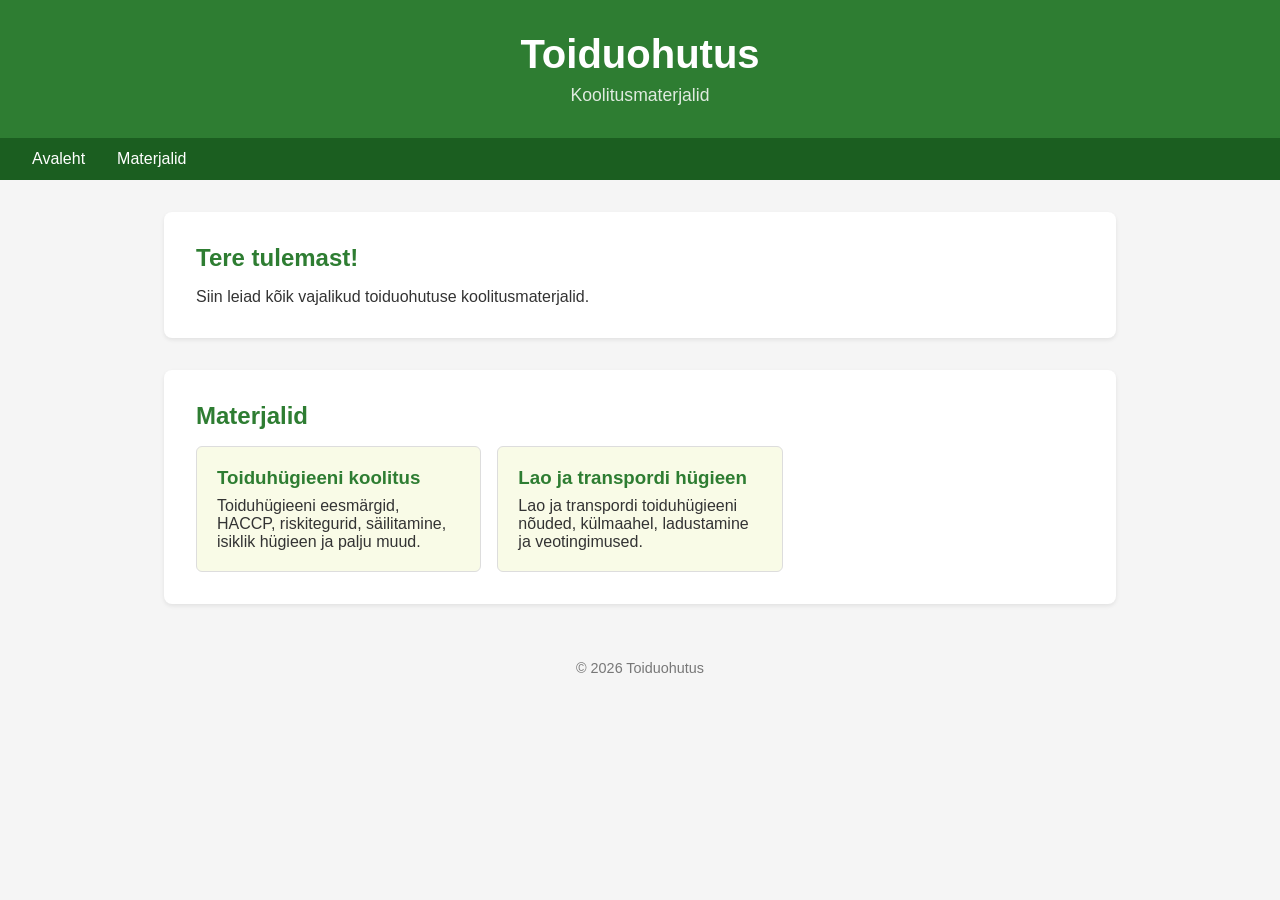
<file: index.html>
<!DOCTYPE html>
<html lang="et">
<head>
    <meta charset="UTF-8">
    <meta name="viewport" content="width=device-width, initial-scale=1.0">
    <title>Toiduohutus - Koolitusmaterjalid</title>
    <link rel="stylesheet" href="css/style.css">
</head>
<body>
    <header>
        <h1>Toiduohutus</h1>
        <p>Koolitusmaterjalid</p>
    </header>

    <nav>
        <a href="index.html">Avaleht</a>
        <a href="materjalid/">Materjalid</a>
    </nav>

    <main>
        <section class="intro">
            <h2>Tere tulemast!</h2>
            <p>Siin leiad kõik vajalikud toiduohutuse koolitusmaterjalid.</p>
        </section>

        <section class="materjalid">
            <h2>Materjalid</h2>
            <div class="kaardid">
                <a href="materjalid/toiduhügieen.html" class="kaart">
                    <h3>Toiduhügieeni koolitus</h3>
                    <p>Toiduhügieeni eesmärgid, HACCP, riskitegurid, säilitamine, isiklik hügieen ja palju muud.</p>
                </a>
                <a href="materjalid/lao-transpordi-hügieen.html" class="kaart">
                    <h3>Lao ja transpordi hügieen</h3>
                    <p>Lao ja transpordi toiduhügieeni nõuded, külmaahel, ladustamine ja veotingimused.</p>
                </a>
            </div>
        </section>
    </main>

    <footer>
        <p>&copy; 2026 Toiduohutus</p>
    </footer>

    <script src="js/main.js"></script>
</body>
</html>
</file>
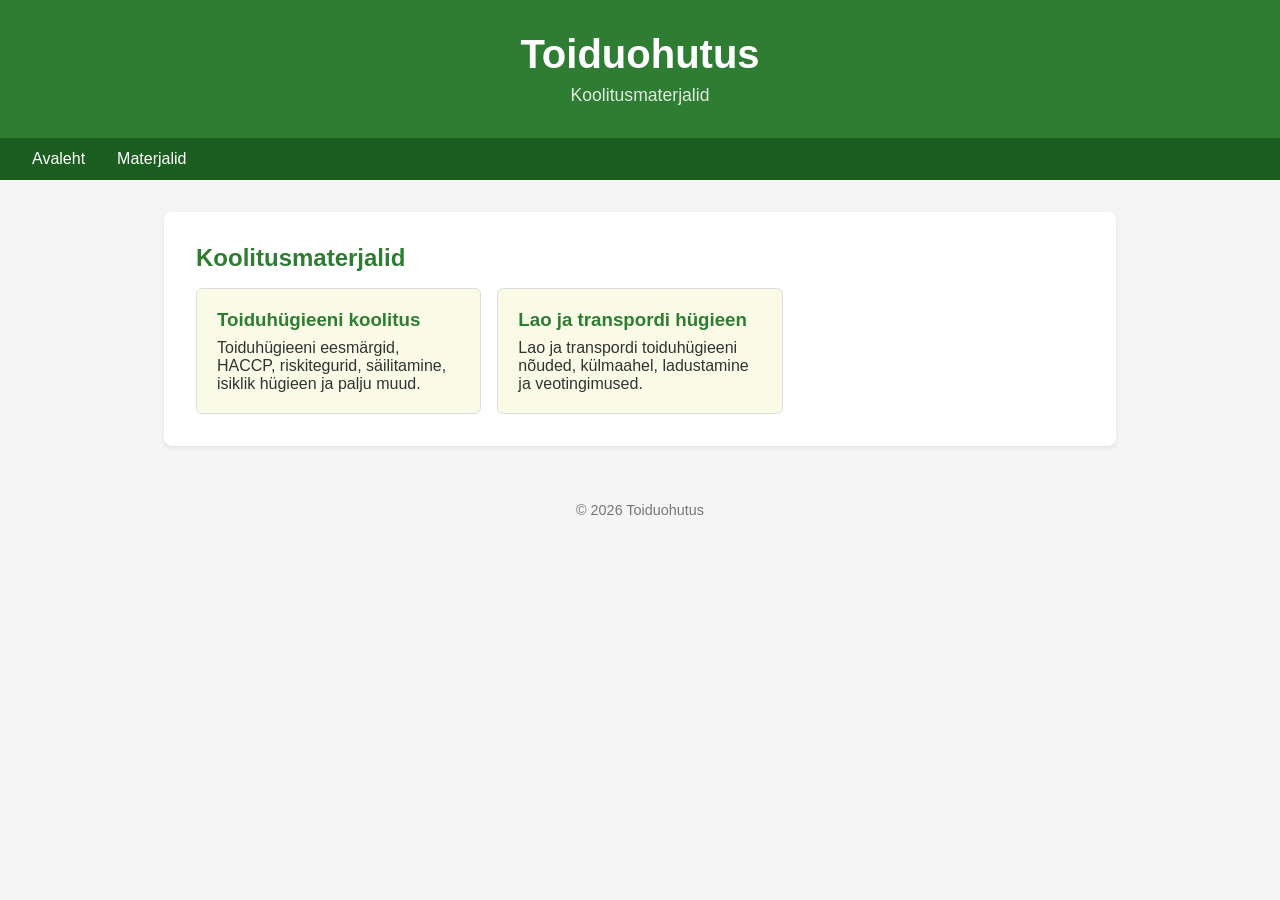
<file: materjalid/index.html>
<!DOCTYPE html>
<html lang="et">
<head>
    <meta charset="UTF-8">
    <meta name="viewport" content="width=device-width, initial-scale=1.0">
    <title>Materjalid - Toiduohutus</title>
    <link rel="stylesheet" href="../css/style.css">
</head>
<body>
    <header>
        <h1>Toiduohutus</h1>
        <p>Koolitusmaterjalid</p>
    </header>

    <nav>
        <a href="../index.html">Avaleht</a>
        <a href="index.html">Materjalid</a>
    </nav>

    <main>
        <section>
            <h2>Koolitusmaterjalid</h2>
            <div class="kaardid">
                <a href="toiduhügieen.html" class="kaart">
                    <h3>Toiduhügieeni koolitus</h3>
                    <p>Toiduhügieeni eesmärgid, HACCP, riskitegurid, säilitamine, isiklik hügieen ja palju muud.</p>
                </a>
                <a href="lao-transpordi-hügieen.html" class="kaart">
                    <h3>Lao ja transpordi hügieen</h3>
                    <p>Lao ja transpordi toiduhügieeni nõuded, külmaahel, ladustamine ja veotingimused.</p>
                </a>
            </div>
        </section>
    </main>

    <footer>
        <p>&copy; 2026 Toiduohutus</p>
    </footer>
</body>
</html>
</file>
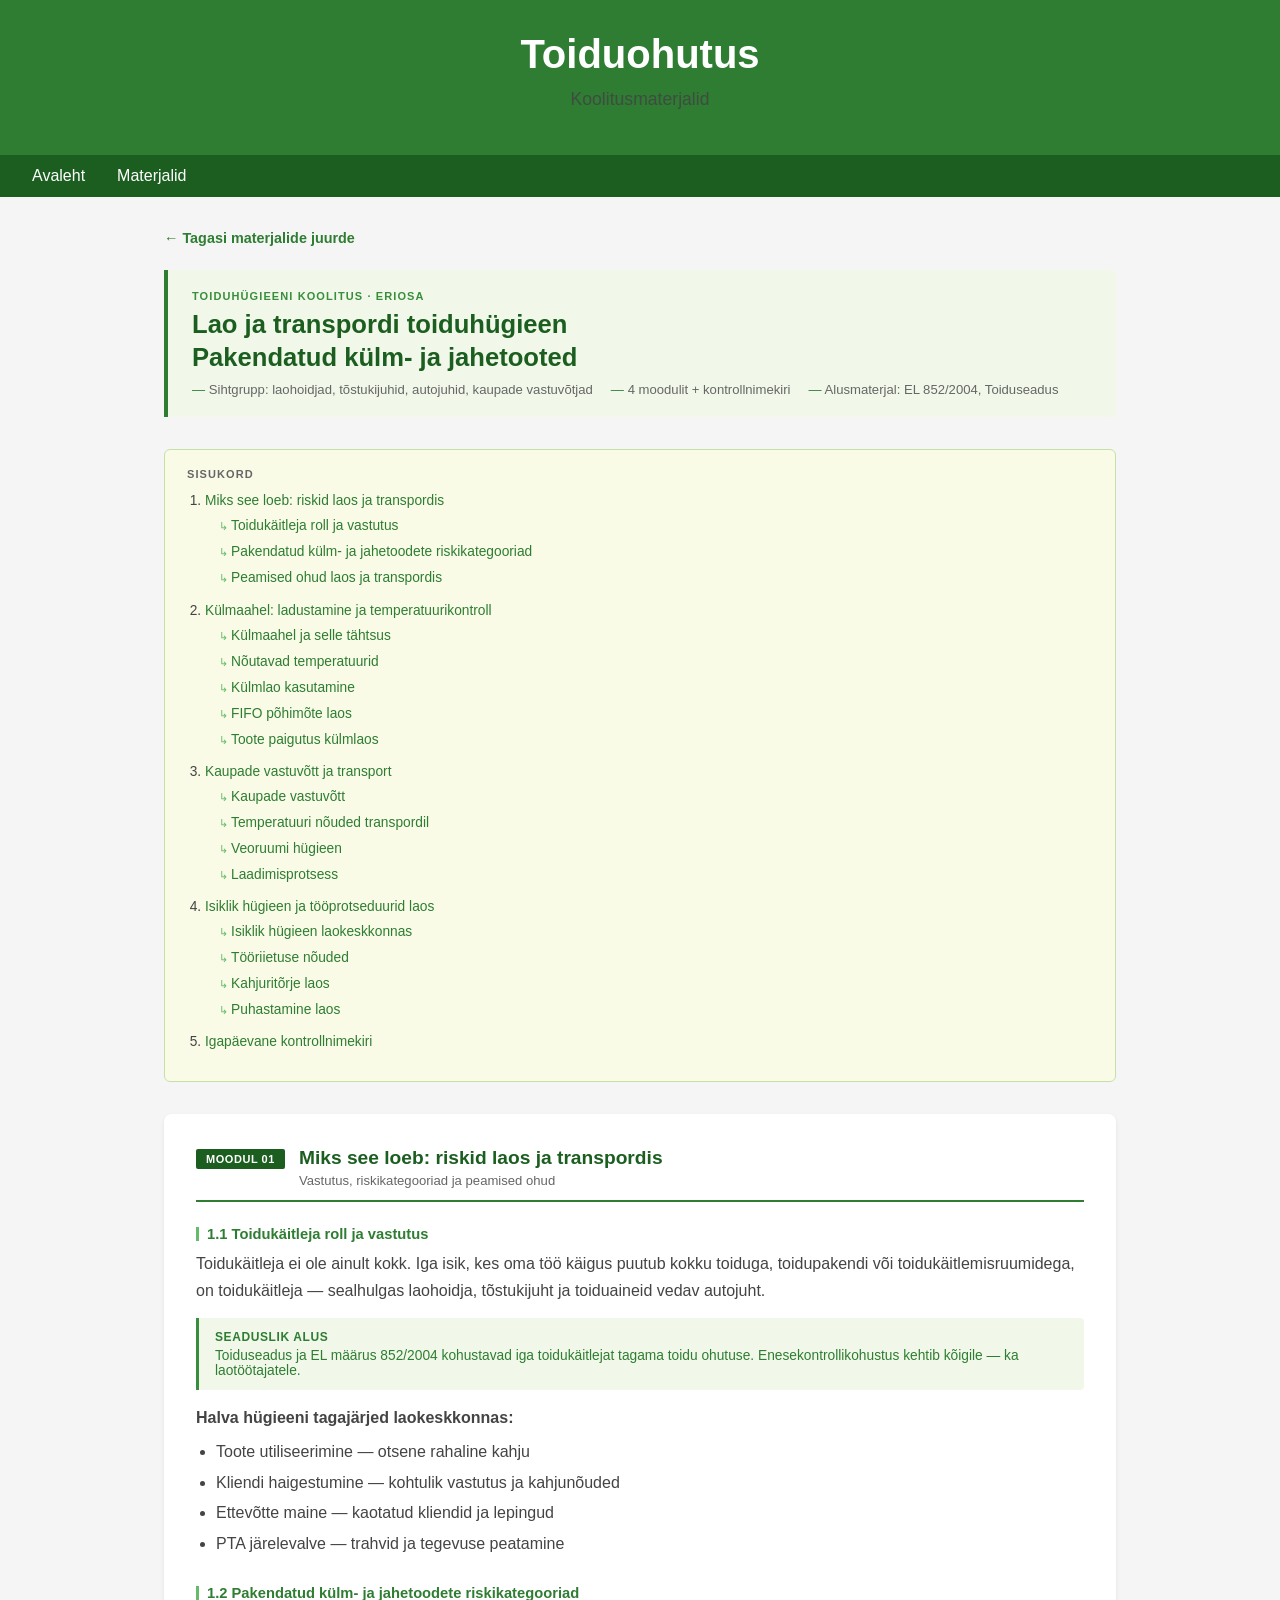
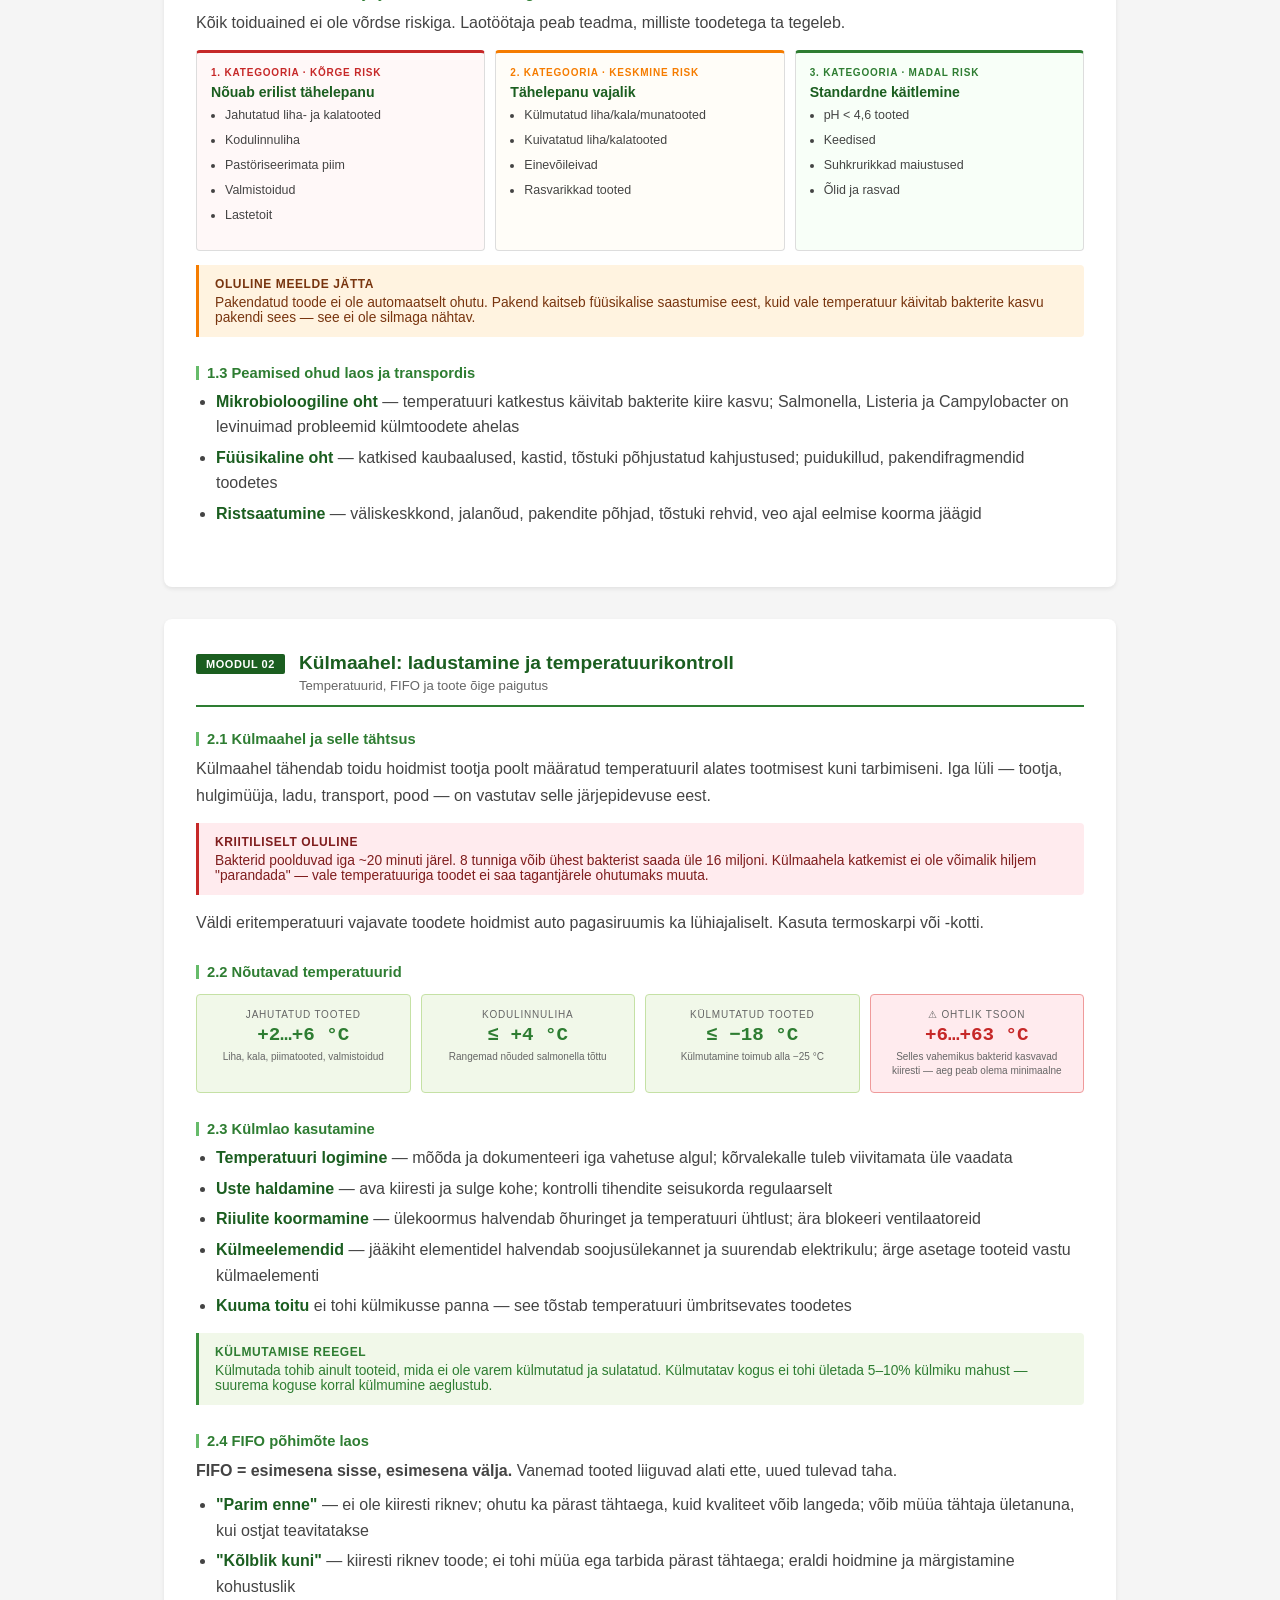
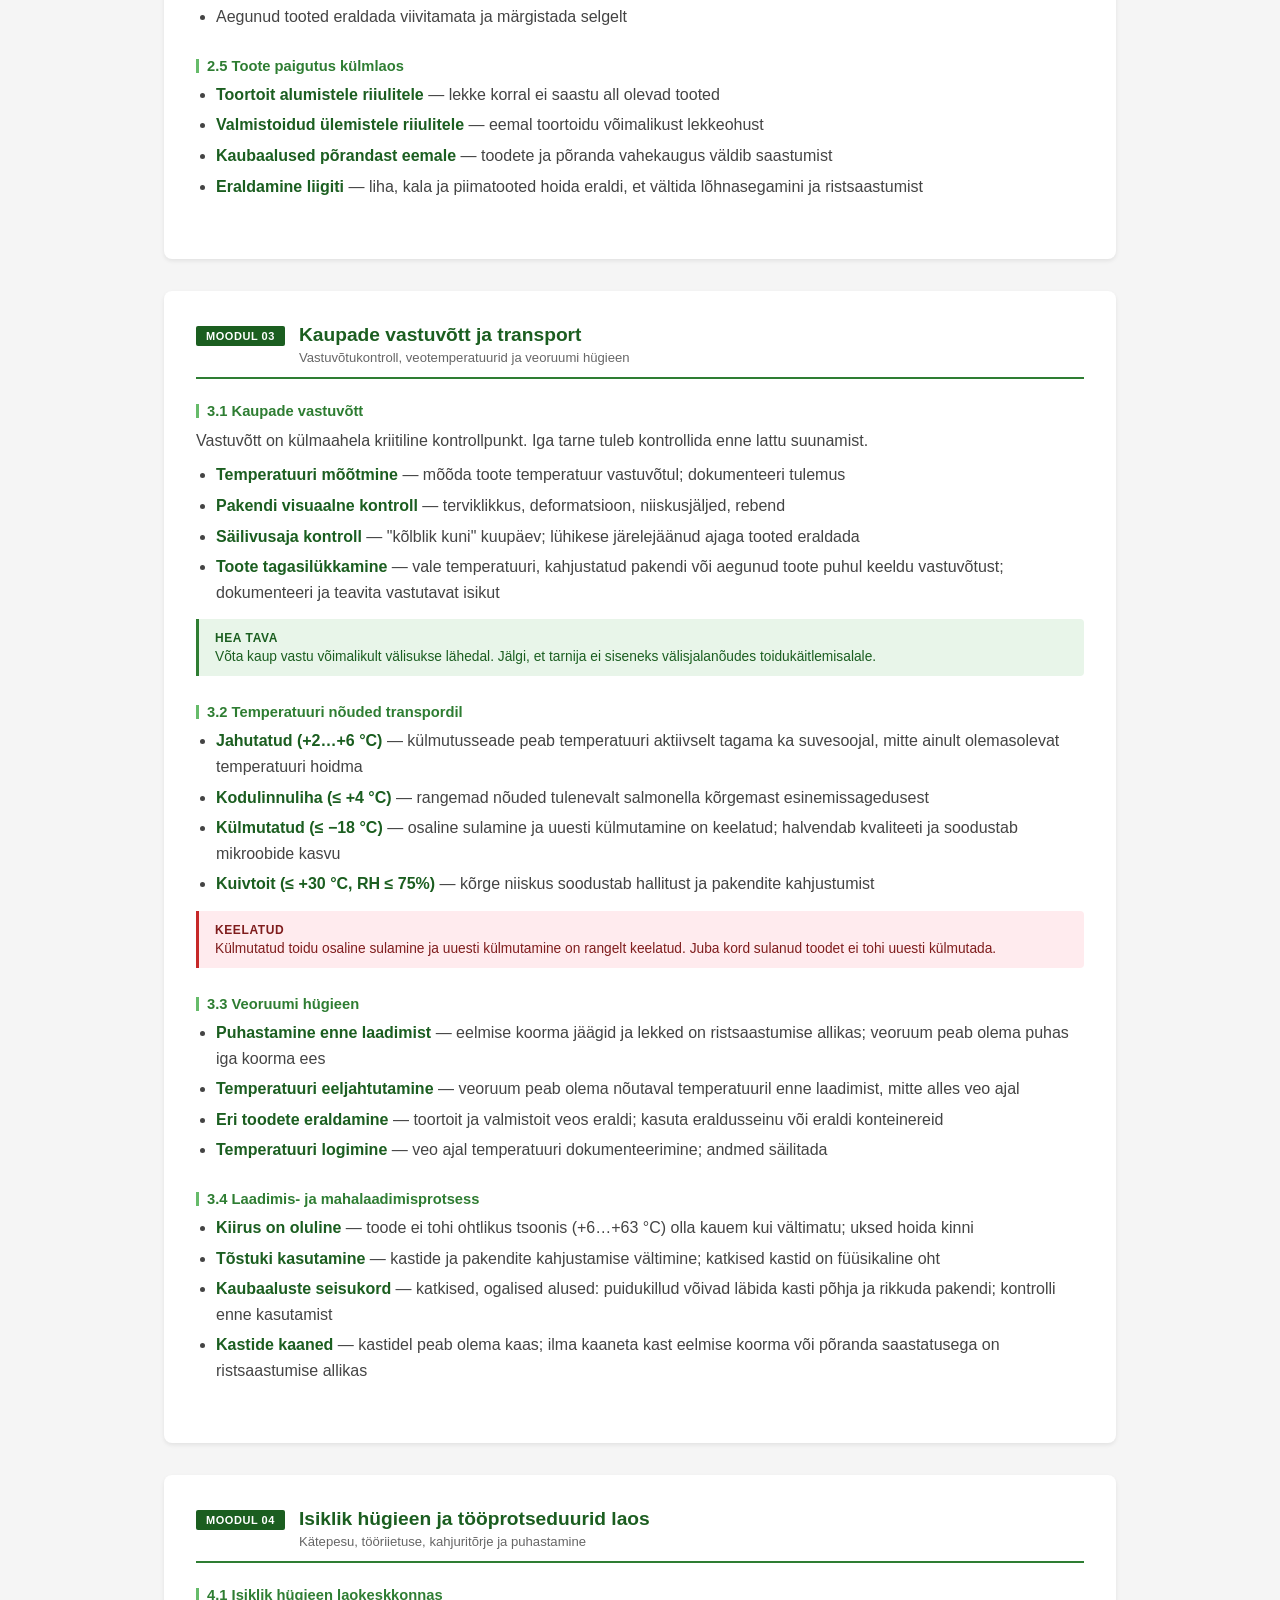
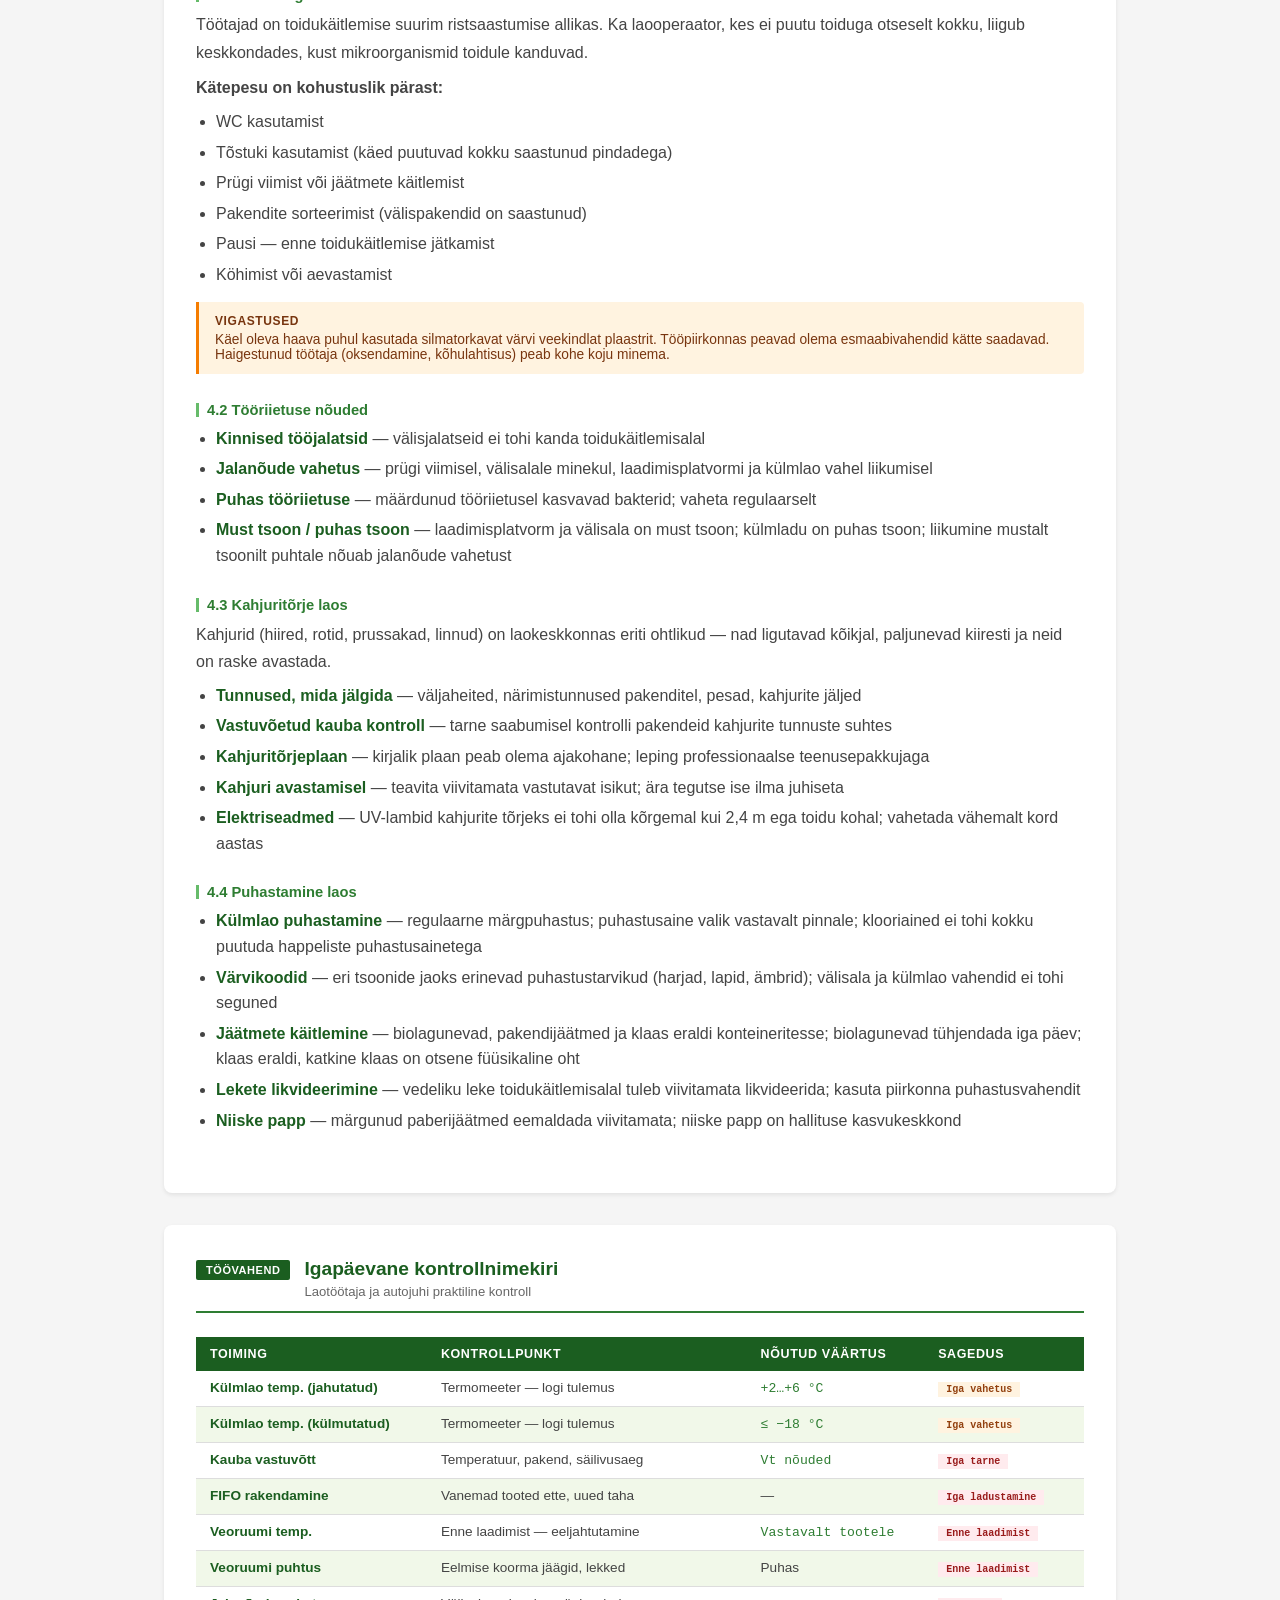
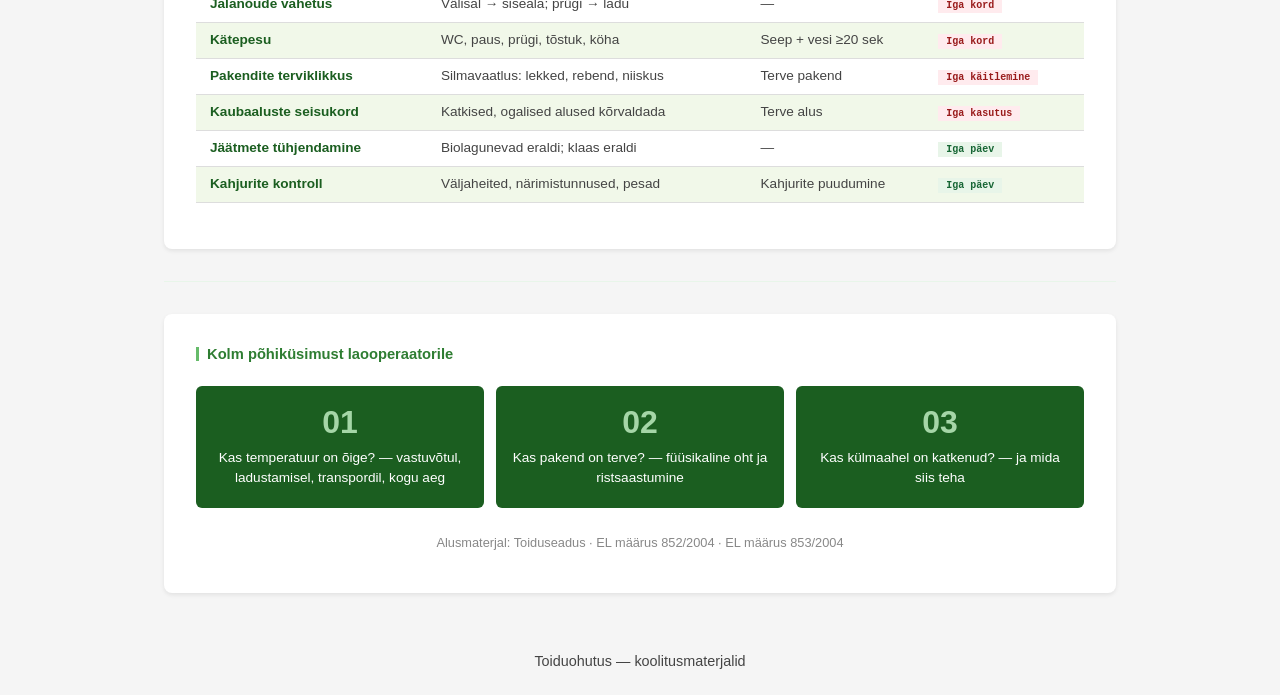
<file: materjalid/lao-transpordi-hügieen.html>
<!DOCTYPE html>
<html lang="et">
<head>
    <meta charset="UTF-8">
    <meta name="viewport" content="width=device-width, initial-scale=1.0">
    <title>Lao ja transpordi toiduhügieen - Toiduohutus</title>
    <link rel="stylesheet" href="../css/style.css">
    <style>
        /* --- DOC HEADER --- */
        .doc-header {
            border-left: 4px solid #2e7d32;
            padding: 20px 24px;
            background: #f1f8e9;
            margin-bottom: 2rem;
            border-radius: 0 6px 6px 0;
        }
        .doc-header .tag {
            font-size: 11px;
            text-transform: uppercase;
            letter-spacing: 0.1em;
            color: #388e3c;
            margin-bottom: 6px;
            font-weight: 600;
        }
        .doc-header h1 {
            font-size: 1.6rem;
            font-weight: 700;
            color: #1b5e20;
            line-height: 1.3;
            margin-bottom: 8px;
        }
        .doc-header .meta {
            font-size: 0.82rem;
            color: #666;
            display: flex;
            gap: 18px;
            flex-wrap: wrap;
        }
        .doc-header .meta span::before { content: '— '; color: #2e7d32; }

        /* --- TOC --- */
        .sisukord {
            background: #f9fbe7;
            border: 1px solid #c5e1a5;
            border-radius: 6px;
            padding: 18px 22px;
            margin-bottom: 2rem;
        }
        .sisukord .toc-title {
            font-size: 11px;
            text-transform: uppercase;
            letter-spacing: 0.1em;
            color: #666;
            margin-bottom: 10px;
            font-weight: 600;
        }
        .sisukord ol { padding-left: 18px; }
        .sisukord li { margin-bottom: 4px; font-size: 0.86rem; }
        .sisukord a { color: #2e7d32; text-decoration: none; }
        .sisukord a:hover { text-decoration: underline; }
        .sisukord .sub { list-style: none; padding-left: 14px; margin-top: 3px; }
        .sisukord .sub li::before { content: '↳ '; color: #66bb6a; font-size: 11px; }

        /* --- MODULE --- */
        .moodul { margin-bottom: 3rem; }
        .moodul-header {
            display: flex;
            align-items: flex-start;
            gap: 14px;
            margin-bottom: 1.5rem;
            padding-bottom: 12px;
            border-bottom: 2px solid #2e7d32;
        }
        .moodul-num {
            font-size: 11px;
            font-weight: 700;
            color: white;
            background: #1b5e20;
            padding: 4px 10px;
            white-space: nowrap;
            margin-top: 3px;
            border-radius: 2px;
            letter-spacing: 0.05em;
        }
        .moodul-title { font-size: 1.2rem; font-weight: 700; color: #1b5e20; line-height: 1.3; }
        .moodul-subtitle { font-size: 0.82rem; color: #666; margin-top: 2px; }

        /* --- SECTION --- */
        .sektsioon { margin-bottom: 1.75rem; }
        .sektsioon-title {
            font-size: 0.92rem;
            font-weight: 700;
            color: #2e7d32;
            margin-bottom: 8px;
            display: flex;
            align-items: center;
            gap: 8px;
        }
        .sektsioon-title::before {
            content: '';
            display: inline-block;
            width: 3px;
            height: 14px;
            background: #66bb6a;
            flex-shrink: 0;
        }
        p { margin-bottom: 8px; color: #444; line-height: 1.7; }
        ul, ol { padding-left: 20px; margin-bottom: 10px; }
        li { margin-bottom: 5px; color: #444; line-height: 1.6; }
        li strong { color: #1b5e20; }

        /* --- CALLOUT BOXES --- */
        .callout {
            padding: 12px 16px;
            margin: 14px 0;
            border-left: 3px solid;
            font-size: 0.86rem;
            border-radius: 0 4px 4px 0;
        }
        .callout strong {
            display: block;
            margin-bottom: 4px;
            font-size: 0.75rem;
            text-transform: uppercase;
            letter-spacing: 0.05em;
        }
        .callout-danger { border-color: #c62828; background: #ffebee; color: #7f1d1d; }
        .callout-warn   { border-color: #f57c00; background: #fff3e0; color: #78350f; }
        .callout-ok     { border-color: #2e7d32; background: #e8f5e9; color: #1b5e20; }
        .callout-info   { border-color: #388e3c; background: #f1f8e9; color: #2e7d32; }

        /* --- TEMP GRID --- */
        .temp-grid {
            display: grid;
            grid-template-columns: repeat(auto-fit, minmax(160px, 1fr));
            gap: 10px;
            margin: 14px 0;
        }
        .temp-card {
            border: 1px solid #c5e1a5;
            padding: 14px 14px;
            background: #f1f8e9;
            text-align: center;
            border-radius: 4px;
        }
        .temp-card .label { font-size: 10px; text-transform: uppercase; letter-spacing: 0.08em; color: #666; margin-bottom: 4px; }
        .temp-card .value { font-size: 1.2rem; font-weight: 700; color: #2e7d32; margin-bottom: 4px; font-family: monospace; }
        .temp-card .desc  { font-size: 10px; color: #666; line-height: 1.4; }
        .temp-card.ohtlik { background: #ffebee; border-color: #ef9a9a; }
        .temp-card.ohtlik .value { color: #c62828; }

        /* --- RISK GRID --- */
        .risk-grid { display: grid; grid-template-columns: repeat(3, 1fr); gap: 10px; margin: 14px 0; }
        .risk-card { padding: 14px; border: 1px solid #ddd; border-radius: 4px; }
        .risk-card.high { border-top: 3px solid #c62828; background: #fff8f8; }
        .risk-card.mid  { border-top: 3px solid #f57c00; background: #fffdf8; }
        .risk-card.low  { border-top: 3px solid #2e7d32; background: #f8fff8; }
        .risk-card .risk-level { font-size: 10px; text-transform: uppercase; letter-spacing: 0.08em; font-weight: 700; margin-bottom: 6px; }
        .risk-card.high .risk-level { color: #c62828; }
        .risk-card.mid  .risk-level { color: #f57c00; }
        .risk-card.low  .risk-level { color: #2e7d32; }
        .risk-card .risk-title { font-size: 0.88rem; font-weight: 700; color: #1b5e20; margin-bottom: 6px; }
        .risk-card ul { font-size: 0.78rem; padding-left: 14px; color: #555; }

        /* --- CHECKLIST TABLE --- */
        table.kontroll { width: 100%; border-collapse: collapse; margin: 14px 0; font-size: 0.85rem; }
        table.kontroll thead th {
            background: #1b5e20; color: white; text-align: left;
            padding: 10px 14px; font-weight: 600;
            font-size: 0.78rem; text-transform: uppercase; letter-spacing: 0.05em;
        }
        table.kontroll tbody tr:nth-child(even) { background: #f1f8e9; }
        table.kontroll tbody tr:hover { background: #e8f5e9; }
        table.kontroll td { padding: 9px 14px; border-bottom: 1px solid #ddd; vertical-align: top; color: #444; }
        table.kontroll td:first-child { font-weight: 600; color: #1b5e20; white-space: nowrap; }
        table.kontroll td .mono { font-family: monospace; font-size: 0.82rem; color: #2e7d32; }
        .badge { display: inline-block; font-size: 10px; padding: 2px 8px; font-weight: 600; font-family: monospace; }
        .badge-alati    { background: #ffebee; color: #991b1b; }
        .badge-vahetus  { background: #fff3e0; color: #92400e; }
        .badge-paev     { background: #e8f5e9; color: #166534; }

        /* --- KEY QUESTIONS --- */
        .kolm-kysimust { display: grid; grid-template-columns: repeat(3, 1fr); gap: 12px; margin: 1.5rem 0; }
        .kysimus { background: #1b5e20; color: white; padding: 20px 16px; text-align: center; border-radius: 6px; }
        .kysimus .num { font-size: 2rem; font-weight: 700; color: #a5d6a7; line-height: 1; margin-bottom: 10px; }
        .kysimus .tekst { font-size: 0.85rem; font-weight: 500; line-height: 1.45; }

        /* --- MISC --- */
        .tagasi-link { display: inline-block; margin-bottom: 1.5rem; color: #2e7d32; text-decoration: none; font-weight: 700; font-size: 0.9rem; }
        .tagasi-link:hover { text-decoration: underline; }
        hr { border: none; border-top: 1px solid #e8f5e9; margin: 2rem 0; }
        .sisu-kast { background: white; border-radius: 8px; padding: 2rem; margin-bottom: 2rem; box-shadow: 0 2px 4px rgba(0,0,0,0.08); }

        @media print {
            body { font-size: 12px; }
            .moodul { page-break-inside: avoid; }
            .sektsioon { page-break-inside: avoid; }
            nav, .tagasi-link { display: none; }
        }

        @media (max-width: 640px) {
            .risk-grid { grid-template-columns: 1fr; }
            .kolm-kysimust { grid-template-columns: 1fr; }
        }
    </style>
</head>
<body>
    <header>
        <h1>Toiduohutus</h1>
        <p>Koolitusmaterjalid</p>
    </header>
    <nav>
        <a href="../index.html">Avaleht</a>
        <a href="index.html">Materjalid</a>
    </nav>
    <main>
        <a href="index.html" class="tagasi-link">← Tagasi materjalide juurde</a>

        <!-- DOC HEADER -->
        <div class="doc-header">
            <div class="tag">Toiduhügieeni koolitus · Eriosa</div>
            <h1>Lao ja transpordi toiduhügieen<br>Pakendatud külm- ja jahetooted</h1>
            <div class="meta">
                <span>Sihtgrupp: laohoidjad, tõstukijuhid, autojuhid, kaupade vastuvõtjad</span>
                <span>4 moodulit + kontrollnimekiri</span>
                <span>Alusmaterjal: EL 852/2004, Toiduseadus</span>
            </div>
        </div>

        <!-- SISUKORD -->
        <div class="sisukord">
            <div class="toc-title">Sisukord</div>
            <ol>
                <li><a href="#m1">Miks see loeb: riskid laos ja transpordis</a>
                    <ul class="sub">
                        <li><a href="#m1-1">Toidukäitleja roll ja vastutus</a></li>
                        <li><a href="#m1-2">Pakendatud külm- ja jahetoodete riskikategooriad</a></li>
                        <li><a href="#m1-3">Peamised ohud laos ja transpordis</a></li>
                    </ul>
                </li>
                <li><a href="#m2">Külmaahel: ladustamine ja temperatuurikontroll</a>
                    <ul class="sub">
                        <li><a href="#m2-1">Külmaahel ja selle tähtsus</a></li>
                        <li><a href="#m2-2">Nõutavad temperatuurid</a></li>
                        <li><a href="#m2-3">Külmlao kasutamine</a></li>
                        <li><a href="#m2-4">FIFO põhimõte laos</a></li>
                        <li><a href="#m2-5">Toote paigutus külmlaos</a></li>
                    </ul>
                </li>
                <li><a href="#m3">Kaupade vastuvõtt ja transport</a>
                    <ul class="sub">
                        <li><a href="#m3-1">Kaupade vastuvõtt</a></li>
                        <li><a href="#m3-2">Temperatuuri nõuded transpordil</a></li>
                        <li><a href="#m3-3">Veoruumi hügieen</a></li>
                        <li><a href="#m3-4">Laadimisprotsess</a></li>
                    </ul>
                </li>
                <li><a href="#m4">Isiklik hügieen ja tööprotseduurid laos</a>
                    <ul class="sub">
                        <li><a href="#m4-1">Isiklik hügieen laokeskkonnas</a></li>
                        <li><a href="#m4-2">Tööriietuse nõuded</a></li>
                        <li><a href="#m4-3">Kahjuritõrje laos</a></li>
                        <li><a href="#m4-4">Puhastamine laos</a></li>
                    </ul>
                </li>
                <li><a href="#checklist">Igapäevane kontrollnimekiri</a></li>
            </ol>
        </div>

        <!-- MOODUL 1 -->
        <div class="sisu-kast moodul" id="m1">
            <div class="moodul-header">
                <div class="moodul-num">MOODUL 01</div>
                <div>
                    <div class="moodul-title">Miks see loeb: riskid laos ja transpordis</div>
                    <div class="moodul-subtitle">Vastutus, riskikategooriad ja peamised ohud</div>
                </div>
            </div>

            <div class="sektsioon" id="m1-1">
                <div class="sektsioon-title">1.1 Toidukäitleja roll ja vastutus</div>
                <p>Toidukäitleja ei ole ainult kokk. Iga isik, kes oma töö käigus puutub kokku toiduga, toidupakendi või toidukäitlemisruumidega, on toidukäitleja — sealhulgas laohoidja, tõstukijuht ja toiduaineid vedav autojuht.</p>
                <div class="callout callout-info">
                    <strong>Seaduslik alus</strong>
                    Toiduseadus ja EL määrus 852/2004 kohustavad iga toidukäitlejat tagama toidu ohutuse. Enesekontrollikohustus kehtib kõigile — ka laotöötajatele.
                </div>
                <p><strong>Halva hügieeni tagajärjed laokeskkonnas:</strong></p>
                <ul>
                    <li>Toote utiliseerimine — otsene rahaline kahju</li>
                    <li>Kliendi haigestumine — kohtulik vastutus ja kahjunõuded</li>
                    <li>Ettevõtte maine — kaotatud kliendid ja lepingud</li>
                    <li>PTA järelevalve — trahvid ja tegevuse peatamine</li>
                </ul>
            </div>

            <div class="sektsioon" id="m1-2">
                <div class="sektsioon-title">1.2 Pakendatud külm- ja jahetoodete riskikategooriad</div>
                <p>Kõik toiduained ei ole võrdse riskiga. Laotöötaja peab teadma, milliste toodetega ta tegeleb.</p>
                <div class="risk-grid">
                    <div class="risk-card high">
                        <div class="risk-level">1. kategooria · Kõrge risk</div>
                        <div class="risk-title">Nõuab erilist tähelepanu</div>
                        <ul>
                            <li>Jahutatud liha- ja kalatooted</li>
                            <li>Kodulinnuliha</li>
                            <li>Pastöriseerimata piim</li>
                            <li>Valmistoidud</li>
                            <li>Lastetoit</li>
                        </ul>
                    </div>
                    <div class="risk-card mid">
                        <div class="risk-level">2. kategooria · Keskmine risk</div>
                        <div class="risk-title">Tähelepanu vajalik</div>
                        <ul>
                            <li>Külmutatud liha/kala/munatooted</li>
                            <li>Kuivatatud liha/kalatooted</li>
                            <li>Einevõileivad</li>
                            <li>Rasvarikkad tooted</li>
                        </ul>
                    </div>
                    <div class="risk-card low">
                        <div class="risk-level">3. kategooria · Madal risk</div>
                        <div class="risk-title">Standardne käitlemine</div>
                        <ul>
                            <li>pH &lt; 4,6 tooted</li>
                            <li>Keedised</li>
                            <li>Suhkrurikkad maiustused</li>
                            <li>Õlid ja rasvad</li>
                        </ul>
                    </div>
                </div>
                <div class="callout callout-warn">
                    <strong>Oluline meelde jätta</strong>
                    Pakendatud toode ei ole automaatselt ohutu. Pakend kaitseb füüsikalise saastumise eest, kuid vale temperatuur käivitab bakterite kasvu pakendi sees — see ei ole silmaga nähtav.
                </div>
            </div>

            <div class="sektsioon" id="m1-3">
                <div class="sektsioon-title">1.3 Peamised ohud laos ja transpordis</div>
                <ul>
                    <li><strong>Mikrobioloogiline oht</strong> — temperatuuri katkestus käivitab bakterite kiire kasvu; Salmonella, Listeria ja Campylobacter on levinuimad probleemid külmtoodete ahelas</li>
                    <li><strong>Füüsikaline oht</strong> — katkised kaubaalused, kastid, tõstuki põhjustatud kahjustused; puidukillud, pakendifragmendid toodetes</li>
                    <li><strong>Ristsaatumine</strong> — väliskeskkond, jalanõud, pakendite põhjad, tõstuki rehvid, veo ajal eelmise koorma jäägid</li>
                </ul>
            </div>
        </div>

        <!-- MOODUL 2 -->
        <div class="sisu-kast moodul" id="m2">
            <div class="moodul-header">
                <div class="moodul-num">MOODUL 02</div>
                <div>
                    <div class="moodul-title">Külmaahel: ladustamine ja temperatuurikontroll</div>
                    <div class="moodul-subtitle">Temperatuurid, FIFO ja toote õige paigutus</div>
                </div>
            </div>

            <div class="sektsioon" id="m2-1">
                <div class="sektsioon-title">2.1 Külmaahel ja selle tähtsus</div>
                <p>Külmaahel tähendab toidu hoidmist tootja poolt määratud temperatuuril alates tootmisest kuni tarbimiseni. Iga lüli — tootja, hulgimüüja, ladu, transport, pood — on vastutav selle järjepidevuse eest.</p>
                <div class="callout callout-danger">
                    <strong>Kriitiliselt oluline</strong>
                    Bakterid poolduvad iga ~20 minuti järel. 8 tunniga võib ühest bakterist saada üle 16 miljoni. Külmaahela katkemist ei ole võimalik hiljem "parandada" — vale temperatuuriga toodet ei saa tagantjärele ohutumaks muuta.
                </div>
                <p>Väldi eritemperatuuri vajavate toodete hoidmist auto pagasiruumis ka lühiajaliselt. Kasuta termoskarpi või -kotti.</p>
            </div>

            <div class="sektsioon" id="m2-2">
                <div class="sektsioon-title">2.2 Nõutavad temperatuurid</div>
                <div class="temp-grid">
                    <div class="temp-card">
                        <div class="label">Jahutatud tooted</div>
                        <div class="value">+2…+6 °C</div>
                        <div class="desc">Liha, kala, piimatooted, valmistoidud</div>
                    </div>
                    <div class="temp-card">
                        <div class="label">Kodulinnuliha</div>
                        <div class="value">≤ +4 °C</div>
                        <div class="desc">Rangemad nõuded salmonella tõttu</div>
                    </div>
                    <div class="temp-card">
                        <div class="label">Külmutatud tooted</div>
                        <div class="value">≤ −18 °C</div>
                        <div class="desc">Külmutamine toimub alla −25 °C</div>
                    </div>
                    <div class="temp-card ohtlik">
                        <div class="label">⚠ Ohtlik tsoon</div>
                        <div class="value">+6…+63 °C</div>
                        <div class="desc">Selles vahemikus bakterid kasvavad kiiresti — aeg peab olema minimaalne</div>
                    </div>
                </div>
            </div>

            <div class="sektsioon" id="m2-3">
                <div class="sektsioon-title">2.3 Külmlao kasutamine</div>
                <ul>
                    <li><strong>Temperatuuri logimine</strong> — mõõda ja dokumenteeri iga vahetuse algul; kõrvalekalle tuleb viivitamata üle vaadata</li>
                    <li><strong>Uste haldamine</strong> — ava kiiresti ja sulge kohe; kontrolli tihendite seisukorda regulaarselt</li>
                    <li><strong>Riiulite koormamine</strong> — ülekoormus halvendab õhuringet ja temperatuuri ühtlust; ära blokeeri ventilaatoreid</li>
                    <li><strong>Külmeelemendid</strong> — jääkiht elementidel halvendab soojusülekannet ja suurendab elektrikulu; ärge asetage tooteid vastu külmaelementi</li>
                    <li><strong>Kuuma toitu</strong> ei tohi külmikusse panna — see tõstab temperatuuri ümbritsevates toodetes</li>
                </ul>
                <div class="callout callout-info">
                    <strong>Külmutamise reegel</strong>
                    Külmutada tohib ainult tooteid, mida ei ole varem külmutatud ja sulatatud. Külmutatav kogus ei tohi ületada 5–10% külmiku mahust — suurema koguse korral külmumine aeglustub.
                </div>
            </div>

            <div class="sektsioon" id="m2-4">
                <div class="sektsioon-title">2.4 FIFO põhimõte laos</div>
                <p><strong>FIFO = esimesena sisse, esimesena välja.</strong> Vanemad tooted liiguvad alati ette, uued tulevad taha.</p>
                <ul>
                    <li><strong>"Parim enne"</strong> — ei ole kiiresti riknev; ohutu ka pärast tähtaega, kuid kvaliteet võib langeda; võib müüa tähtaja ületanuna, kui ostjat teavitatakse</li>
                    <li><strong>"Kõlblik kuni"</strong> — kiiresti riknev toode; ei tohi müüa ega tarbida pärast tähtaega; eraldi hoidmine ja märgistamine kohustuslik</li>
                    <li>Aegunud tooted eraldada viivitamata ja märgistada selgelt</li>
                </ul>
            </div>

            <div class="sektsioon" id="m2-5">
                <div class="sektsioon-title">2.5 Toote paigutus külmlaos</div>
                <ul>
                    <li><strong>Toortoit alumistele riiulitele</strong> — lekke korral ei saastu all olevad tooted</li>
                    <li><strong>Valmistoidud ülemistele riiulitele</strong> — eemal toortoidu võimalikust lekkeohust</li>
                    <li><strong>Kaubaalused põrandast eemale</strong> — toodete ja põranda vahekaugus väldib saastumist</li>
                    <li><strong>Eraldamine liigiti</strong> — liha, kala ja piimatooted hoida eraldi, et vältida lõhnasegamini ja ristsaastumist</li>
                </ul>
            </div>
        </div>

        <!-- MOODUL 3 -->
        <div class="sisu-kast moodul" id="m3">
            <div class="moodul-header">
                <div class="moodul-num">MOODUL 03</div>
                <div>
                    <div class="moodul-title">Kaupade vastuvõtt ja transport</div>
                    <div class="moodul-subtitle">Vastuvõtukontroll, veotemperatuurid ja veoruumi hügieen</div>
                </div>
            </div>

            <div class="sektsioon" id="m3-1">
                <div class="sektsioon-title">3.1 Kaupade vastuvõtt</div>
                <p>Vastuvõtt on külmaahela kriitiline kontrollpunkt. Iga tarne tuleb kontrollida enne lattu suunamist.</p>
                <ul>
                    <li><strong>Temperatuuri mõõtmine</strong> — mõõda toote temperatuur vastuvõtul; dokumenteeri tulemus</li>
                    <li><strong>Pakendi visuaalne kontroll</strong> — terviklikkus, deformatsioon, niiskusjäljed, rebend</li>
                    <li><strong>Säilivusaja kontroll</strong> — "kõlblik kuni" kuupäev; lühikese järelejäänud ajaga tooted eraldada</li>
                    <li><strong>Toote tagasilükkamine</strong> — vale temperatuuri, kahjustatud pakendi või aegunud toote puhul keeldu vastuvõtust; dokumenteeri ja teavita vastutavat isikut</li>
                </ul>
                <div class="callout callout-ok">
                    <strong>Hea tava</strong>
                    Võta kaup vastu võimalikult välisukse lähedal. Jälgi, et tarnija ei siseneks välisjalanõudes toidukäitlemisalale.
                </div>
            </div>

            <div class="sektsioon" id="m3-2">
                <div class="sektsioon-title">3.2 Temperatuuri nõuded transpordil</div>
                <ul>
                    <li><strong>Jahutatud (+2…+6 °C)</strong> — külmutusseade peab temperatuuri aktiivselt tagama ka suvesoojal, mitte ainult olemasolevat temperatuuri hoidma</li>
                    <li><strong>Kodulinnuliha (≤ +4 °C)</strong> — rangemad nõuded tulenevalt salmonella kõrgemast esinemissagedusest</li>
                    <li><strong>Külmutatud (≤ −18 °C)</strong> — osaline sulamine ja uuesti külmutamine on keelatud; halvendab kvaliteeti ja soodustab mikroobide kasvu</li>
                    <li><strong>Kuivtoit (≤ +30 °C, RH ≤ 75%)</strong> — kõrge niiskus soodustab hallitust ja pakendite kahjustumist</li>
                </ul>
                <div class="callout callout-danger">
                    <strong>Keelatud</strong>
                    Külmutatud toidu osaline sulamine ja uuesti külmutamine on rangelt keelatud. Juba kord sulanud toodet ei tohi uuesti külmutada.
                </div>
            </div>

            <div class="sektsioon" id="m3-3">
                <div class="sektsioon-title">3.3 Veoruumi hügieen</div>
                <ul>
                    <li><strong>Puhastamine enne laadimist</strong> — eelmise koorma jäägid ja lekked on ristsaastumise allikas; veoruum peab olema puhas iga koorma ees</li>
                    <li><strong>Temperatuuri eeljahtutamine</strong> — veoruum peab olema nõutaval temperatuuril enne laadimist, mitte alles veo ajal</li>
                    <li><strong>Eri toodete eraldamine</strong> — toortoit ja valmistoit veos eraldi; kasuta eraldusseinu või eraldi konteinereid</li>
                    <li><strong>Temperatuuri logimine</strong> — veo ajal temperatuuri dokumenteerimine; andmed säilitada</li>
                </ul>
            </div>

            <div class="sektsioon" id="m3-4">
                <div class="sektsioon-title">3.4 Laadimis- ja mahalaadimisprotsess</div>
                <ul>
                    <li><strong>Kiirus on oluline</strong> — toode ei tohi ohtlikus tsoonis (+6…+63 °C) olla kauem kui vältimatu; uksed hoida kinni</li>
                    <li><strong>Tõstuki kasutamine</strong> — kastide ja pakendite kahjustamise vältimine; katkised kastid on füüsikaline oht</li>
                    <li><strong>Kaubaaluste seisukord</strong> — katkised, ogalised alused: puidukillud võivad läbida kasti põhja ja rikkuda pakendi; kontrolli enne kasutamist</li>
                    <li><strong>Kastide kaaned</strong> — kastidel peab olema kaas; ilma kaaneta kast eelmise koorma või põranda saastatusega on ristsaastumise allikas</li>
                </ul>
            </div>
        </div>

        <!-- MOODUL 4 -->
        <div class="sisu-kast moodul" id="m4">
            <div class="moodul-header">
                <div class="moodul-num">MOODUL 04</div>
                <div>
                    <div class="moodul-title">Isiklik hügieen ja tööprotseduurid laos</div>
                    <div class="moodul-subtitle">Kätepesu, tööriietuse, kahjuritõrje ja puhastamine</div>
                </div>
            </div>

            <div class="sektsioon" id="m4-1">
                <div class="sektsioon-title">4.1 Isiklik hügieen laokeskkonnas</div>
                <p>Töötajad on toidukäitlemise suurim ristsaastumise allikas. Ka laooperaator, kes ei puutu toiduga otseselt kokku, liigub keskkondades, kust mikroorganismid toidule kanduvad.</p>
                <p><strong>Kätepesu on kohustuslik pärast:</strong></p>
                <ul>
                    <li>WC kasutamist</li>
                    <li>Tõstuki kasutamist (käed puutuvad kokku saastunud pindadega)</li>
                    <li>Prügi viimist või jäätmete käitlemist</li>
                    <li>Pakendite sorteerimist (välispakendid on saastunud)</li>
                    <li>Pausi — enne toidukäitlemise jätkamist</li>
                    <li>Köhimist või aevastamist</li>
                </ul>
                <div class="callout callout-warn">
                    <strong>Vigastused</strong>
                    Käel oleva haava puhul kasutada silmatorkavat värvi veekindlat plaastrit. Tööpiirkonnas peavad olema esmaabivahendid kätte saadavad. Haigestunud töötaja (oksendamine, kõhulahtisus) peab kohe koju minema.
                </div>
            </div>

            <div class="sektsioon" id="m4-2">
                <div class="sektsioon-title">4.2 Tööriietuse nõuded</div>
                <ul>
                    <li><strong>Kinnised tööjalatsid</strong> — välisjalatseid ei tohi kanda toidukäitlemisalal</li>
                    <li><strong>Jalanõude vahetus</strong> — prügi viimisel, välisalale minekul, laadimisplatvormi ja külmlao vahel liikumisel</li>
                    <li><strong>Puhas tööriietuse</strong> — määrdunud tööriietusel kasvavad bakterid; vaheta regulaarselt</li>
                    <li><strong>Must tsoon / puhas tsoon</strong> — laadimisplatvorm ja välisala on must tsoon; külmladu on puhas tsoon; liikumine mustalt tsoonilt puhtale nõuab jalanõude vahetust</li>
                </ul>
            </div>

            <div class="sektsioon" id="m4-3">
                <div class="sektsioon-title">4.3 Kahjuritõrje laos</div>
                <p>Kahjurid (hiired, rotid, prussakad, linnud) on laokeskkonnas eriti ohtlikud — nad ligutavad kõikjal, paljunevad kiiresti ja neid on raske avastada.</p>
                <ul>
                    <li><strong>Tunnused, mida jälgida</strong> — väljaheited, närimistunnused pakenditel, pesad, kahjurite jäljed</li>
                    <li><strong>Vastuvõetud kauba kontroll</strong> — tarne saabumisel kontrolli pakendeid kahjurite tunnuste suhtes</li>
                    <li><strong>Kahjuritõrjeplaan</strong> — kirjalik plaan peab olema ajakohane; leping professionaalse teenusepakkujaga</li>
                    <li><strong>Kahjuri avastamisel</strong> — teavita viivitamata vastutavat isikut; ära tegutse ise ilma juhiseta</li>
                    <li><strong>Elektriseadmed</strong> — UV-lambid kahjurite tõrjeks ei tohi olla kõrgemal kui 2,4 m ega toidu kohal; vahetada vähemalt kord aastas</li>
                </ul>
            </div>

            <div class="sektsioon" id="m4-4">
                <div class="sektsioon-title">4.4 Puhastamine laos</div>
                <ul>
                    <li><strong>Külmlao puhastamine</strong> — regulaarne märgpuhastus; puhastusaine valik vastavalt pinnale; klooriained ei tohi kokku puutuda happeliste puhastusainetega</li>
                    <li><strong>Värvikoodid</strong> — eri tsoonide jaoks erinevad puhastustarvikud (harjad, lapid, ämbrid); välisala ja külmlao vahendid ei tohi seguned</li>
                    <li><strong>Jäätmete käitlemine</strong> — biolagunevad, pakendijäätmed ja klaas eraldi konteineritesse; biolagunevad tühjendada iga päev; klaas eraldi, katkine klaas on otsene füüsikaline oht</li>
                    <li><strong>Lekete likvideerimine</strong> — vedeliku leke toidukäitlemisalal tuleb viivitamata likvideerida; kasuta piirkonna puhastusvahendit</li>
                    <li><strong>Niiske papp</strong> — märgunud paberijäätmed eemaldada viivitamata; niiske papp on hallituse kasvukeskkond</li>
                </ul>
            </div>
        </div>

        <!-- KONTROLLNIMEKIRI -->
        <div class="sisu-kast moodul" id="checklist">
            <div class="moodul-header">
                <div class="moodul-num">TÖÖVAHEND</div>
                <div>
                    <div class="moodul-title">Igapäevane kontrollnimekiri</div>
                    <div class="moodul-subtitle">Laotöötaja ja autojuhi praktiline kontroll</div>
                </div>
            </div>

            <table class="kontroll">
                <thead>
                    <tr>
                        <th style="width:26%">Toiming</th>
                        <th style="width:36%">Kontrollpunkt</th>
                        <th style="width:20%">Nõutud väärtus</th>
                        <th style="width:18%">Sagedus</th>
                    </tr>
                </thead>
                <tbody>
                    <tr>
                        <td>Külmlao temp. (jahutatud)</td>
                        <td>Termomeeter — logi tulemus</td>
                        <td><span class="mono">+2…+6 °C</span></td>
                        <td><span class="badge badge-vahetus">Iga vahetus</span></td>
                    </tr>
                    <tr>
                        <td>Külmlao temp. (külmutatud)</td>
                        <td>Termomeeter — logi tulemus</td>
                        <td><span class="mono">≤ −18 °C</span></td>
                        <td><span class="badge badge-vahetus">Iga vahetus</span></td>
                    </tr>
                    <tr>
                        <td>Kauba vastuvõtt</td>
                        <td>Temperatuur, pakend, säilivusaeg</td>
                        <td><span class="mono">Vt nõuded</span></td>
                        <td><span class="badge badge-alati">Iga tarne</span></td>
                    </tr>
                    <tr>
                        <td>FIFO rakendamine</td>
                        <td>Vanemad tooted ette, uued taha</td>
                        <td>—</td>
                        <td><span class="badge badge-alati">Iga ladustamine</span></td>
                    </tr>
                    <tr>
                        <td>Veoruumi temp.</td>
                        <td>Enne laadimist — eeljahtutamine</td>
                        <td><span class="mono">Vastavalt tootele</span></td>
                        <td><span class="badge badge-alati">Enne laadimist</span></td>
                    </tr>
                    <tr>
                        <td>Veoruumi puhtus</td>
                        <td>Eelmise koorma jäägid, lekked</td>
                        <td>Puhas</td>
                        <td><span class="badge badge-alati">Enne laadimist</span></td>
                    </tr>
                    <tr>
                        <td>Jalanõude vahetus</td>
                        <td>Välisal → siseala; prügi → ladu</td>
                        <td>—</td>
                        <td><span class="badge badge-alati">Iga kord</span></td>
                    </tr>
                    <tr>
                        <td>Kätepesu</td>
                        <td>WC, paus, prügi, tõstuk, köha</td>
                        <td>Seep + vesi ≥20 sek</td>
                        <td><span class="badge badge-alati">Iga kord</span></td>
                    </tr>
                    <tr>
                        <td>Pakendite terviklikkus</td>
                        <td>Silmavaatlus: lekked, rebend, niiskus</td>
                        <td>Terve pakend</td>
                        <td><span class="badge badge-alati">Iga käitlemine</span></td>
                    </tr>
                    <tr>
                        <td>Kaubaaluste seisukord</td>
                        <td>Katkised, ogalised alused kõrvaldada</td>
                        <td>Terve alus</td>
                        <td><span class="badge badge-alati">Iga kasutus</span></td>
                    </tr>
                    <tr>
                        <td>Jäätmete tühjendamine</td>
                        <td>Biolagunevad eraldi; klaas eraldi</td>
                        <td>—</td>
                        <td><span class="badge badge-paev">Iga päev</span></td>
                    </tr>
                    <tr>
                        <td>Kahjurite kontroll</td>
                        <td>Väljaheited, närimistunnused, pesad</td>
                        <td>Kahjurite puudumine</td>
                        <td><span class="badge badge-paev">Iga päev</span></td>
                    </tr>
                </tbody>
            </table>
        </div>

        <hr>

        <!-- KOLM PÕHIKÜSIMUST -->
        <div class="sisu-kast">
            <div class="sektsioon-title" style="margin-bottom:1rem;">Kolm põhiküsimust laooperaatorile</div>
            <div class="kolm-kysimust">
                <div class="kysimus">
                    <div class="num">01</div>
                    <div class="tekst">Kas temperatuur on õige? — vastuvõtul, ladustamisel, transpordil, kogu aeg</div>
                </div>
                <div class="kysimus">
                    <div class="num">02</div>
                    <div class="tekst">Kas pakend on terve? — füüsikaline oht ja ristsaastumine</div>
                </div>
                <div class="kysimus">
                    <div class="num">03</div>
                    <div class="tekst">Kas külmaahel on katkenud? — ja mida siis teha</div>
                </div>
            </div>
            <p style="font-size:0.8rem;color:#888;margin-top:1rem;text-align:center;">Alusmaterjal: Toiduseadus · EL määrus 852/2004 · EL määrus 853/2004</p>
        </div>

    </main>
    <footer>
        <p>Toiduohutus — koolitusmaterjalid</p>
    </footer>
    <script src="../js/main.js"></script>
</body>
</html>
</file>
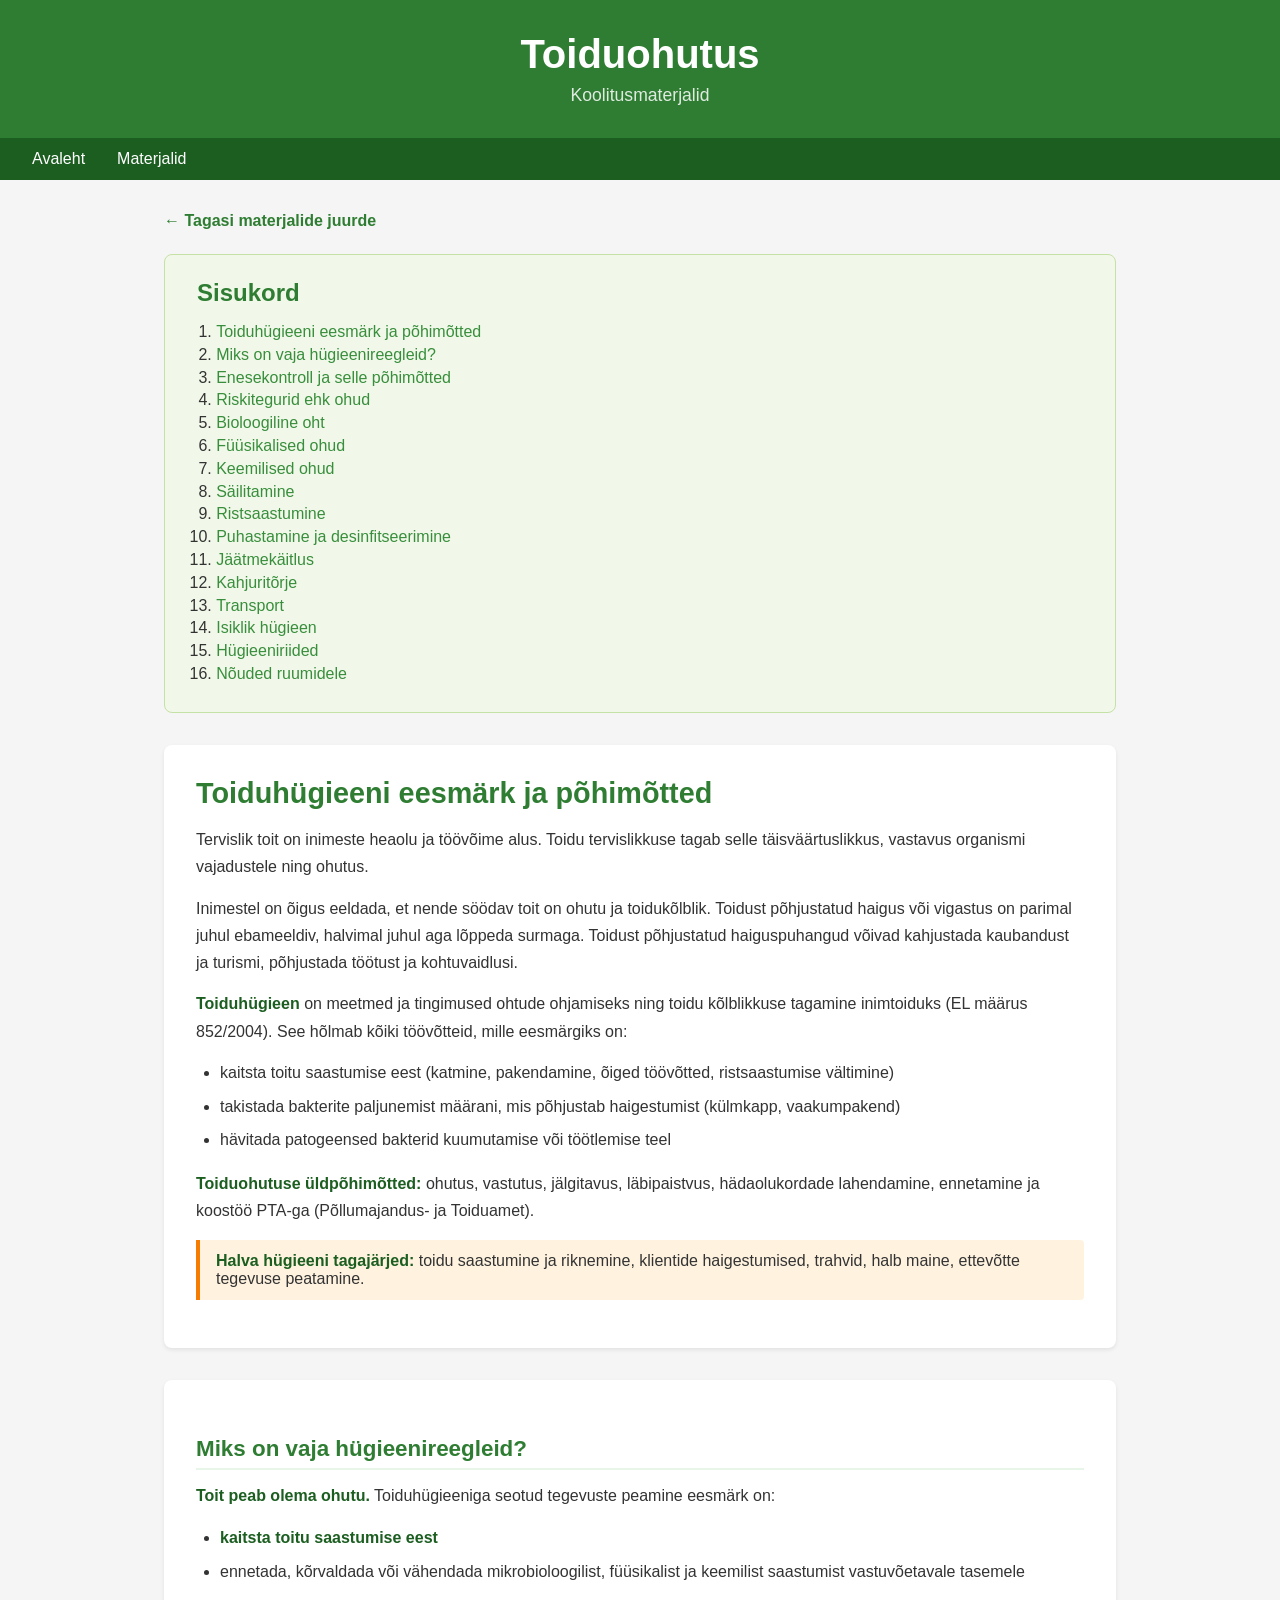
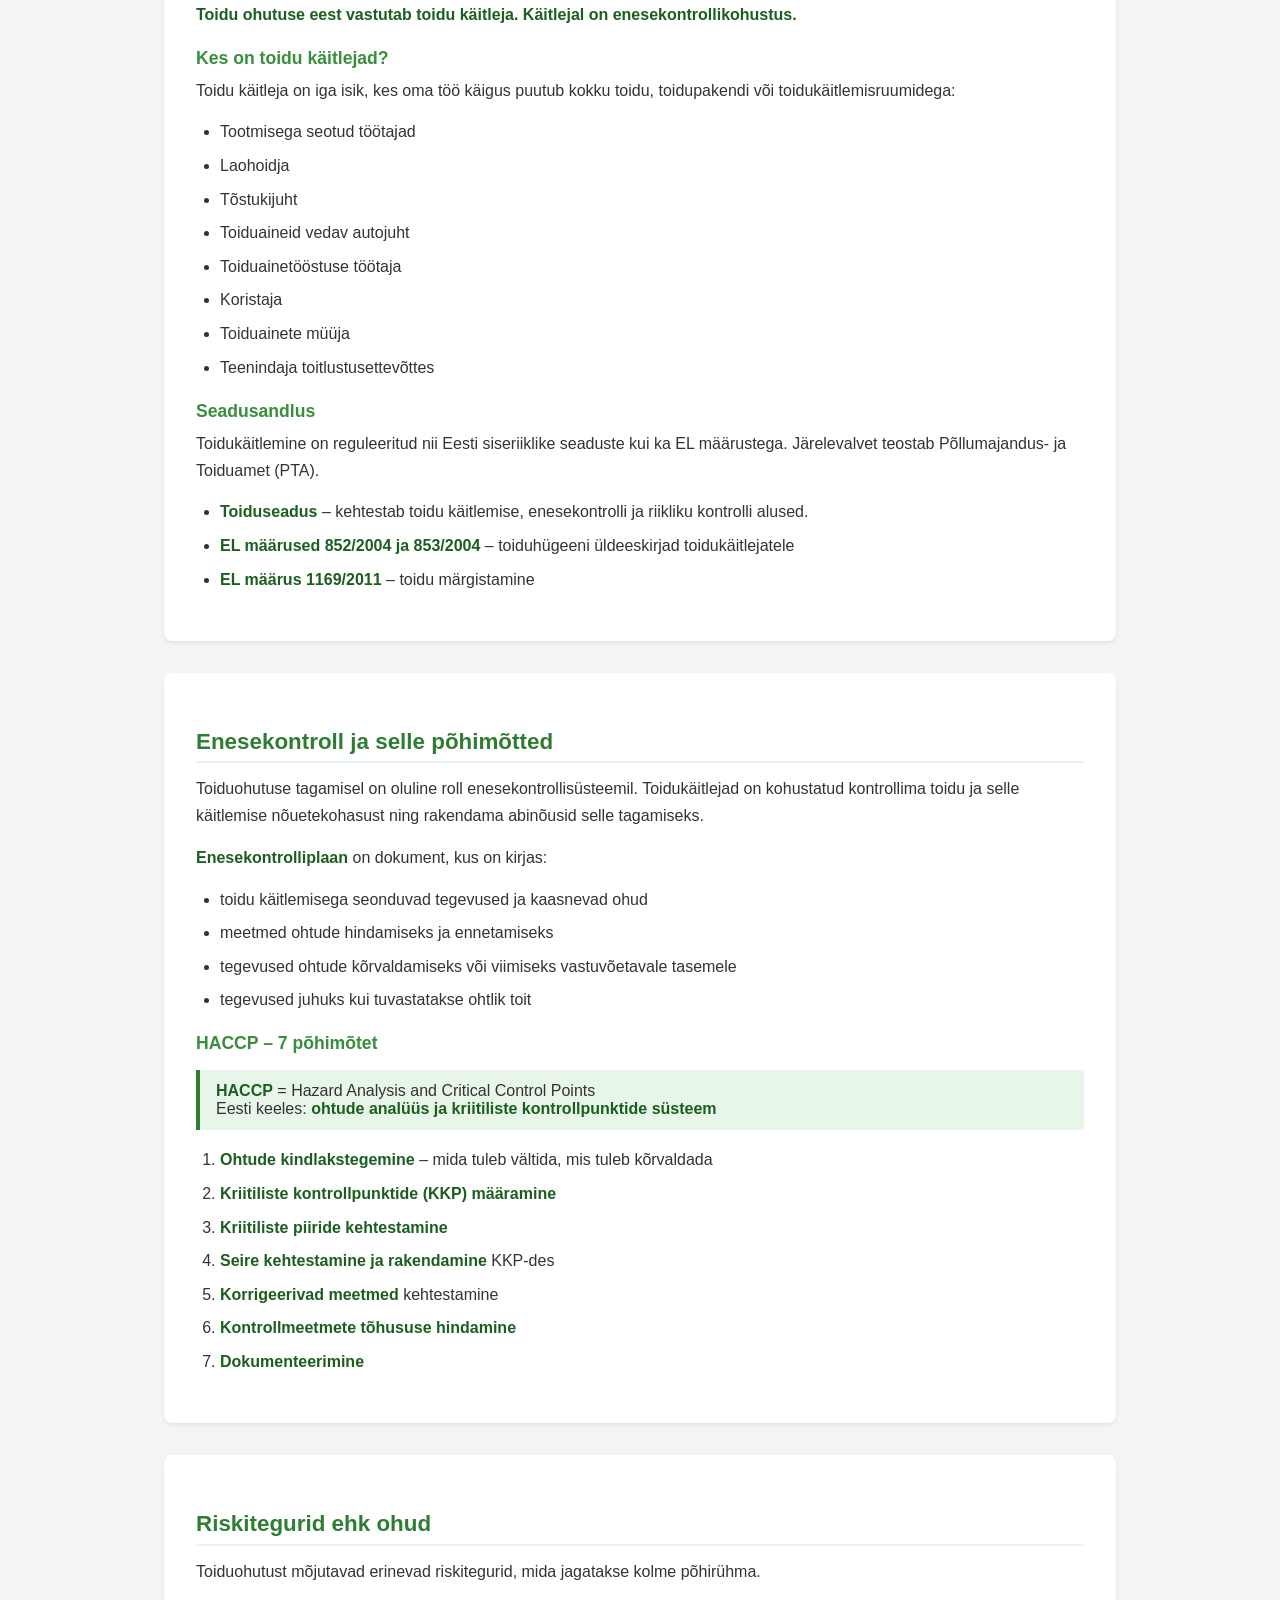
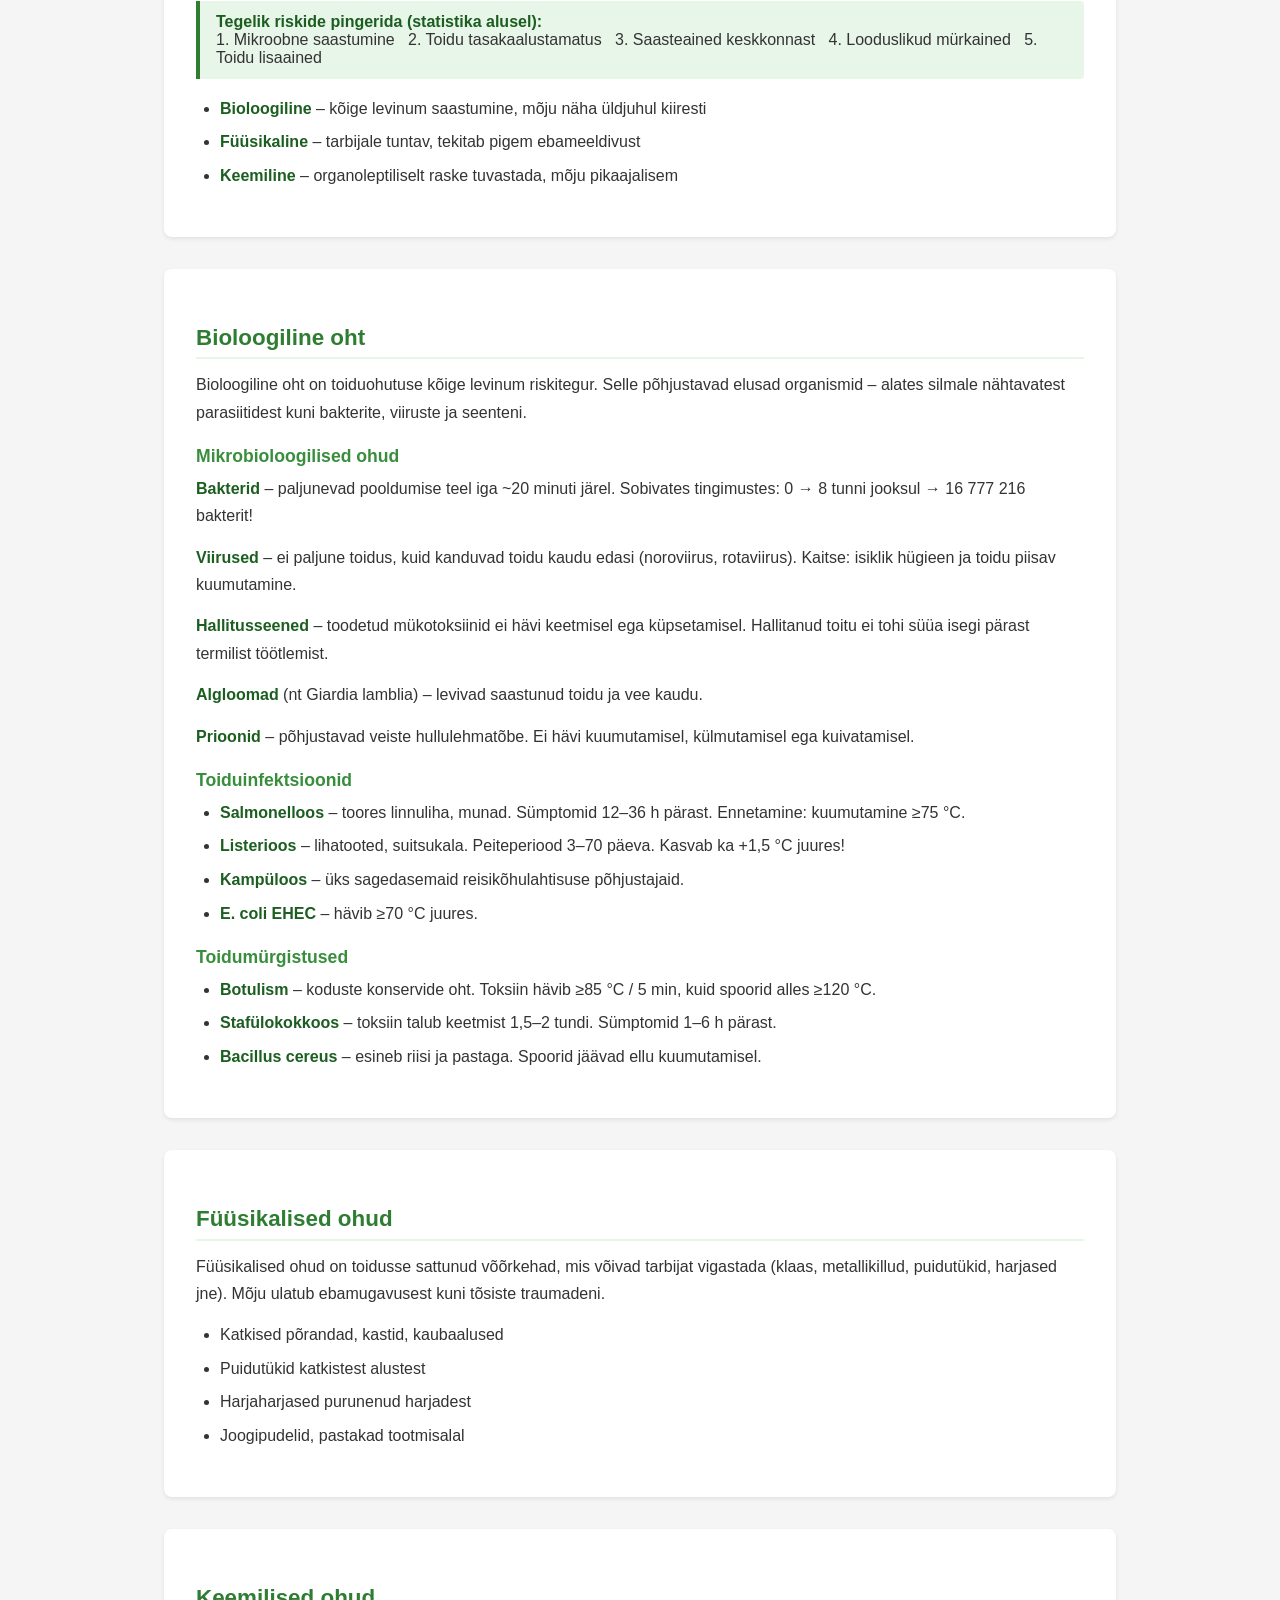
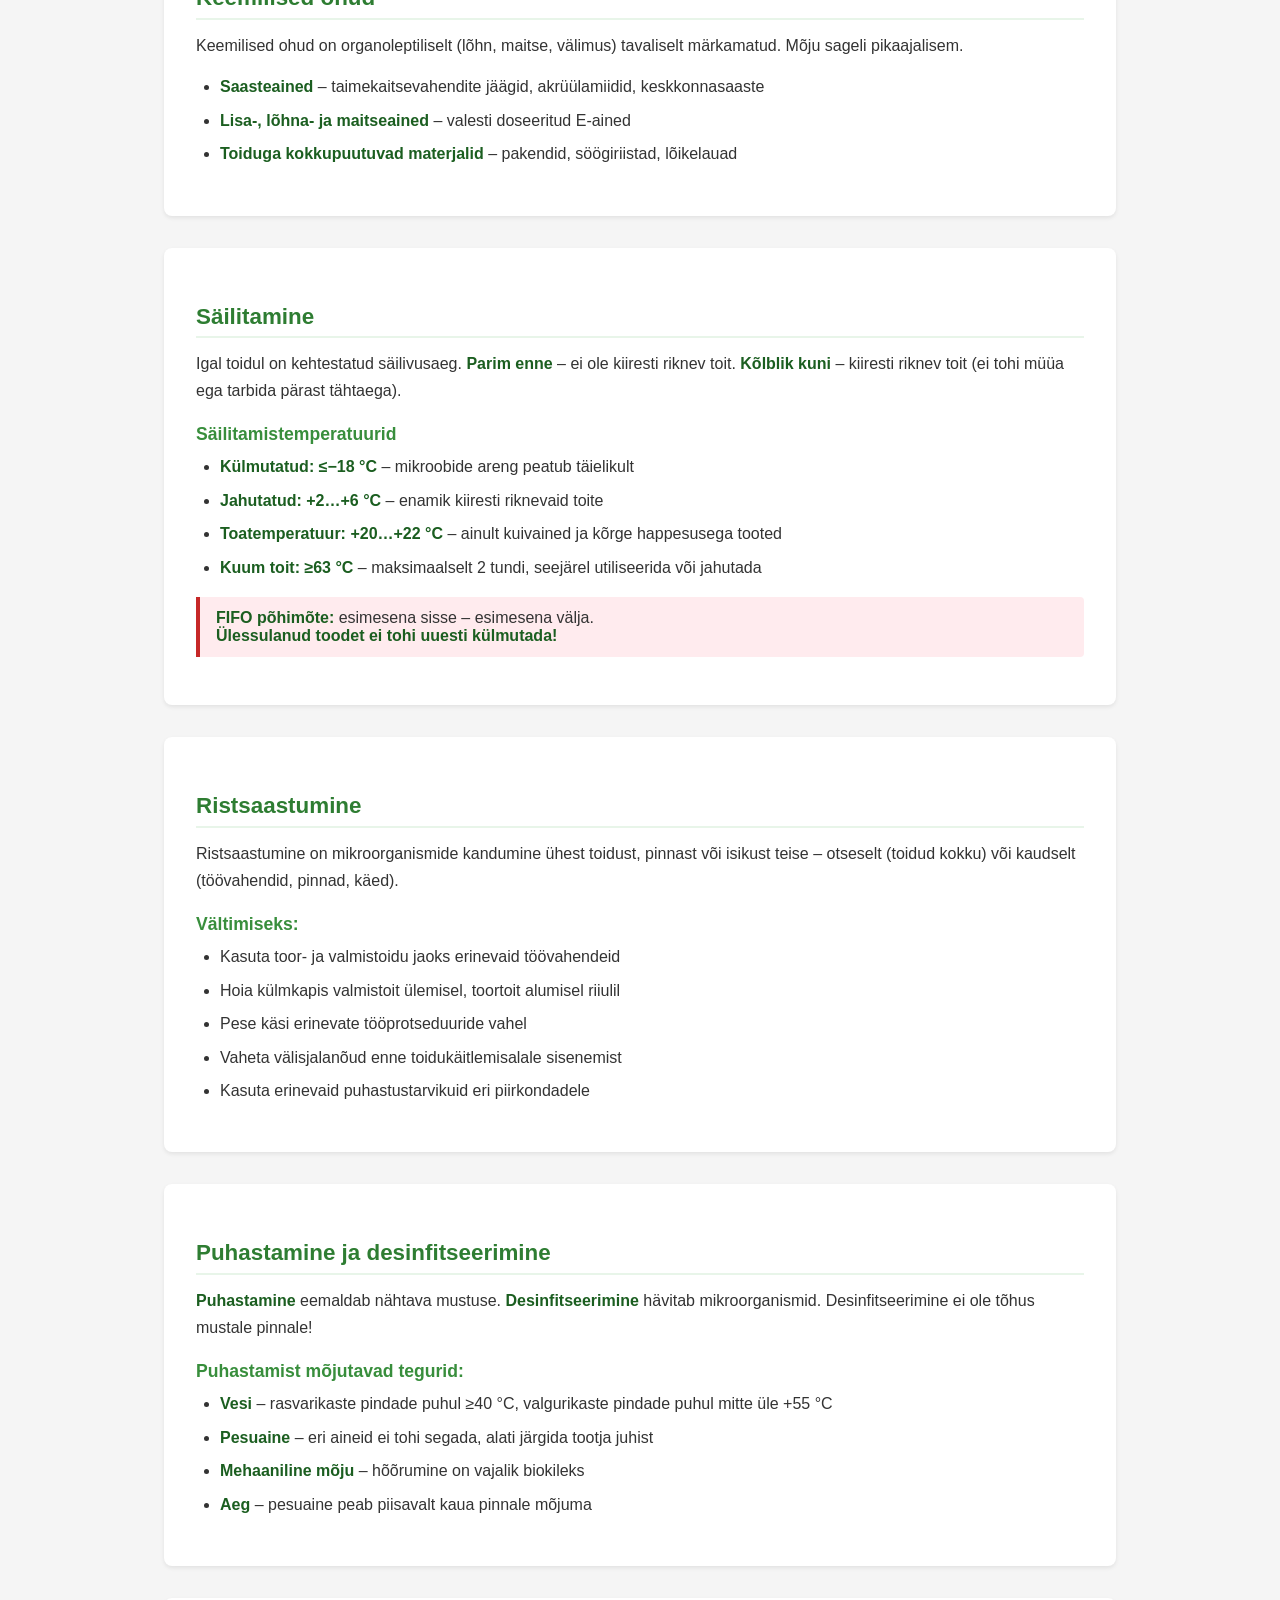
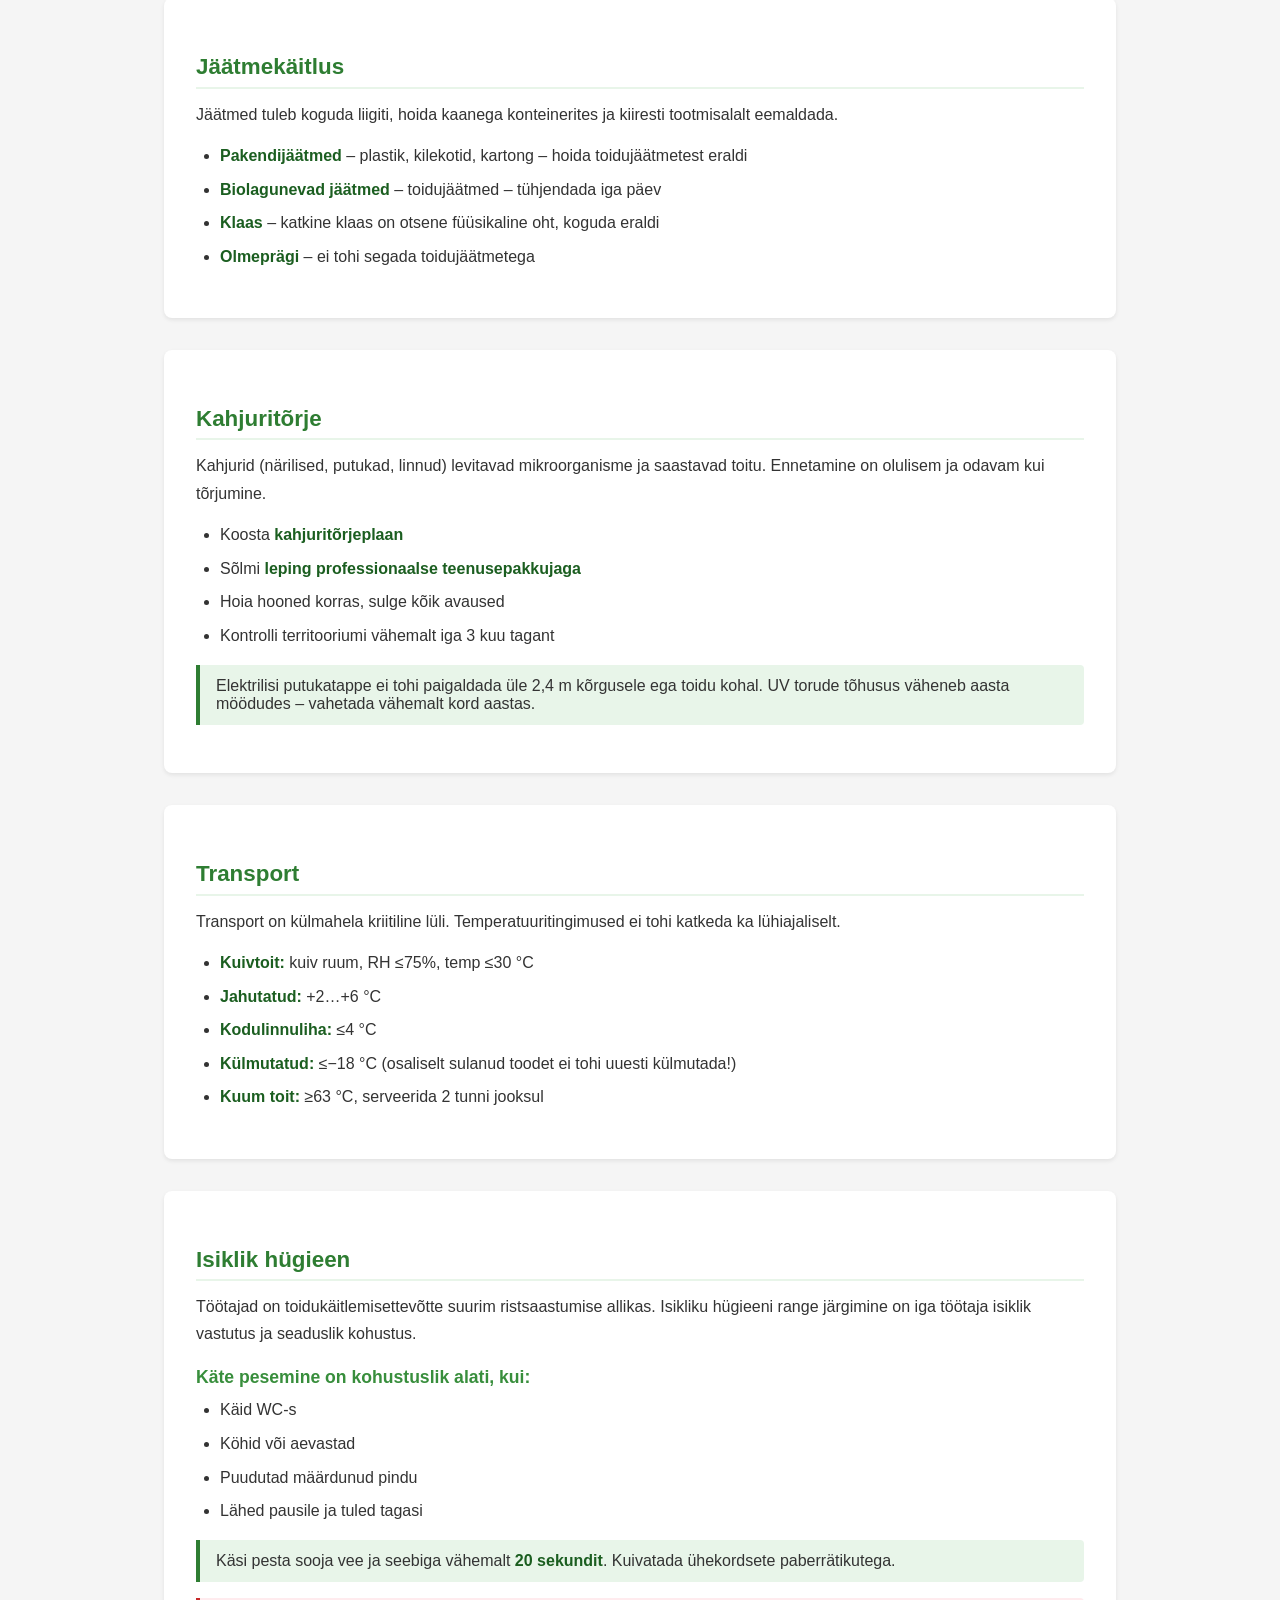
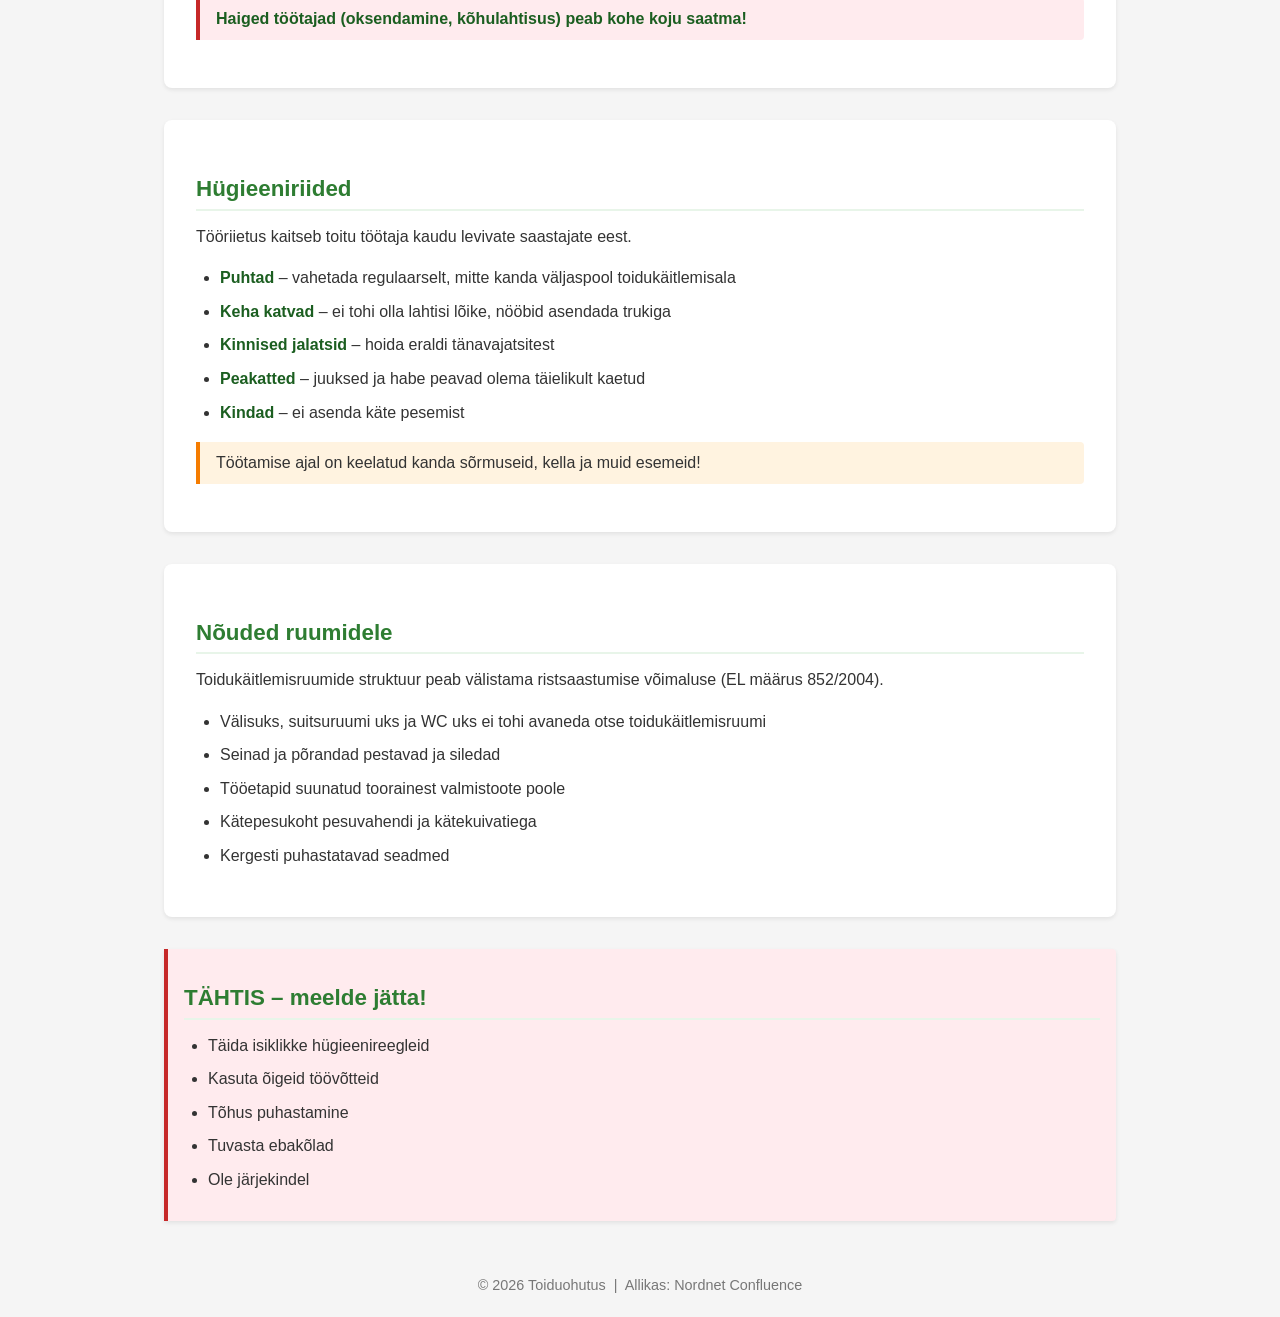
<file: materjalid/toiduhügieen.html>
<!DOCTYPE html>
<html lang="et">
<head>
    <meta charset="UTF-8">
    <meta name="viewport" content="width=device-width, initial-scale=1.0">
    <title>Toiduhügieeni koolitus - Toiduohutus</title>
    <link rel="stylesheet" href="../css/style.css">
    <style>
        .sisu-kast {
            background: white;
            border-radius: 8px;
            padding: 2rem;
            margin-bottom: 2rem;
            box-shadow: 0 2px 4px rgba(0,0,0,0.08);
        }
        .sisu-kast h1 { color: #2e7d32; margin-bottom: 1rem; font-size: 1.8rem; }
        .sisu-kast h2 { color: #2e7d32; margin: 1.5rem 0 0.75rem; font-size: 1.4rem; border-bottom: 2px solid #e8f5e9; padding-bottom: 0.4rem; }
        .sisu-kast h3 { color: #388e3c; margin: 1.25rem 0 0.5rem; font-size: 1.1rem; }
        .sisu-kast p { line-height: 1.7; margin-bottom: 0.9rem; }
        .sisu-kast ul, .sisu-kast ol { margin: 0.5rem 0 1rem 1.5rem; line-height: 1.7; }
        .sisu-kast li { margin-bottom: 0.4rem; }
        .sisu-kast strong { color: #1b5e20; }
        .märkus {
            background: #e8f5e9;
            border-left: 4px solid #2e7d32;
            padding: 0.75rem 1rem;
            margin: 1rem 0;
            border-radius: 0 4px 4px 0;
        }
        .hoiatus {
            background: #fff3e0;
            border-left: 4px solid #f57c00;
            padding: 0.75rem 1rem;
            margin: 1rem 0;
            border-radius: 0 4px 4px 0;
        }
        .tähtis {
            background: #ffebee;
            border-left: 4px solid #c62828;
            padding: 0.75rem 1rem;
            margin: 1rem 0;
            border-radius: 0 4px 4px 0;
        }
        .sisukord {
            background: #f1f8e9;
            border: 1px solid #c5e1a5;
            border-radius: 8px;
            padding: 1.5rem 2rem;
            margin-bottom: 2rem;
        }
        .sisukord h2 { color: #2e7d32; margin-bottom: 1rem; }
        .sisukord ol { margin-left: 1.2rem; }
        .sisukord li { margin-bottom: 0.3rem; }
        .sisukord a { color: #388e3c; text-decoration: none; }
        .sisukord a:hover { text-decoration: underline; }
        hr { border: none; border-top: 2px solid #e8f5e9; margin: 2rem 0; }
        .tagasi-link {
            display: inline-block;
            margin-bottom: 1.5rem;
            color: #2e7d32;
            text-decoration: none;
            font-weight: bold;
        }
        .tagasi-link:hover { text-decoration: underline; }
    </style>
</head>
<body>
    <header>
        <h1>Toiduohutus</h1>
        <p>Koolitusmaterjalid</p>
    </header>

    <nav>
        <a href="../index.html">Avaleht</a>
        <a href="index.html">Materjalid</a>
    </nav>

    <main>
        <a href="index.html" class="tagasi-link">← Tagasi materjalide juurde</a>

        <div class="sisukord">
            <h2>Sisukord</h2>
            <ol>
                <li><a href="#eesmark">Toiduhügieeni eesmärk ja põhimõtted</a></li>
                <li><a href="#miks">Miks on vaja hügieenireegleid?</a></li>
                <li><a href="#enesekontroll">Enesekontroll ja selle põhimõtted</a></li>
                <li><a href="#riskitegurid">Riskitegurid ehk ohud</a></li>
                <li><a href="#bioloogiline">Bioloogiline oht</a></li>
                <li><a href="#fuusikaline">Füüsikalised ohud</a></li>
                <li><a href="#keemiline">Keemilised ohud</a></li>
                <li><a href="#sailitamine">Säilitamine</a></li>
                <li><a href="#ristsaastumine">Ristsaastumine</a></li>
                <li><a href="#puhastamine">Puhastamine ja desinfitseerimine</a></li>
                <li><a href="#jaatmed">Jäätmekäitlus</a></li>
                <li><a href="#kahjurid">Kahjuritõrje</a></li>
                <li><a href="#transport">Transport</a></li>
                <li><a href="#isiklik">Isiklik hügieen</a></li>
                <li><a href="#hygieeniriided">Hügieeniriided</a></li>
                <li><a href="#ruumid">Nõuded ruumidele</a></li>
            </ol>
        </div>

        <div class="sisu-kast" id="eesmark">
            <h1>Toiduhügieeni eesmärk ja põhimõtted</h1>
            <p>Tervislik toit on inimeste heaolu ja töövõime alus. Toidu tervislikkuse tagab selle täisväärtuslikkus, vastavus organismi vajadustele ning ohutus.</p>
            <p>Inimestel on õigus eeldada, et nende söödav toit on ohutu ja toidukõlblik. Toidust põhjustatud haigus või vigastus on parimal juhul ebameeldiv, halvimal juhul aga lõppeda surmaga. Toidust põhjustatud haiguspuhangud võivad kahjustada kaubandust ja turismi, põhjustada töötust ja kohtuvaidlusi.</p>
            <p><strong>Toiduhügieen</strong> on meetmed ja tingimused ohtude ohjamiseks ning toidu kõlblikkuse tagamine inimtoiduks (EL määrus 852/2004). See hõlmab kõiki töövõtteid, mille eesmärgiks on:</p>
            <ul>
                <li>kaitsta toitu saastumise eest (katmine, pakendamine, õiged töövõtted, ristsaastumise vältimine)</li>
                <li>takistada bakterite paljunemist määrani, mis põhjustab haigestumist (külmkapp, vaakumpakend)</li>
                <li>hävitada patogeensed bakterid kuumutamise või töötlemise teel</li>
            </ul>
            <p><strong>Toiduohutuse üldpõhimõtted:</strong> ohutus, vastutus, jälgitavus, läbipaistvus, hädaolukordade lahendamine, ennetamine ja koostöö PTA-ga (Põllumajandus- ja Toiduamet).</p>
            <div class="hoiatus">
                <strong>Halva hügieeni tagajärjed:</strong> toidu saastumine ja riknemine, klientide haigestumised, trahvid, halb maine, ettevõtte tegevuse peatamine.
            </div>
        </div>

        <div class="sisu-kast" id="miks">
            <h2>Miks on vaja hügieenireegleid?</h2>
            <p><strong>Toit peab olema ohutu.</strong> Toiduhügieeniga seotud tegevuste peamine eesmärk on:</p>
            <ul>
                <li><strong>kaitsta toitu saastumise eest</strong></li>
                <li>ennetada, kõrvaldada või vähendada mikrobioloogilist, füüsikalist ja keemilist saastumist vastuvõetavale tasemele</li>
            </ul>
            <p><strong>Toidu ohutuse eest vastutab toidu käitleja. Käitlejal on enesekontrollikohustus.</strong></p>

            <h3>Kes on toidu käitlejad?</h3>
            <p>Toidu käitleja on iga isik, kes oma töö käigus puutub kokku toidu, toidupakendi või toidukäitlemisruumidega:</p>
            <ul>
                <li>Tootmisega seotud töötajad</li>
                <li>Laohoidja</li>
                <li>Tõstukijuht</li>
                <li>Toiduaineid vedav autojuht</li>
                <li>Toiduainetööstuse töötaja</li>
                <li>Koristaja</li>
                <li>Toiduainete müüja</li>
                <li>Teenindaja toitlustusettevõttes</li>
            </ul>

            <h3>Seadusandlus</h3>
            <p>Toidukäitlemine on reguleeritud nii Eesti siseriiklike seaduste kui ka EL määrustega. Järelevalvet teostab Põllumajandus- ja Toiduamet (PTA).</p>
            <ul>
                <li><strong>Toiduseadus</strong> – kehtestab toidu käitlemise, enesekontrolli ja riikliku kontrolli alused.</li>
                <li><strong>EL määrused 852/2004 ja 853/2004</strong> – toiduhügeeni üldeeskirjad toidukäitlejatele</li>
                <li><strong>EL määrus 1169/2011</strong> – toidu märgistamine</li>
            </ul>
        </div>

        <div class="sisu-kast" id="enesekontroll">
            <h2>Enesekontroll ja selle põhimõtted</h2>
            <p>Toiduohutuse tagamisel on oluline roll enesekontrollisüsteemil. Toidukäitlejad on kohustatud kontrollima toidu ja selle käitlemise nõuetekohasust ning rakendama abinõusid selle tagamiseks.</p>
            <p><strong>Enesekontrolliplaan</strong> on dokument, kus on kirjas:</p>
            <ul>
                <li>toidu käitlemisega seonduvad tegevused ja kaasnevad ohud</li>
                <li>meetmed ohtude hindamiseks ja ennetamiseks</li>
                <li>tegevused ohtude kõrvaldamiseks või viimiseks vastuvõetavale tasemele</li>
                <li>tegevused juhuks kui tuvastatakse ohtlik toit</li>
            </ul>

            <h3>HACCP – 7 põhimõtet</h3>
            <div class="märkus">
                <strong>HACCP</strong> = Hazard Analysis and Critical Control Points<br>
                Eesti keeles: <strong>ohtude analüüs ja kriitiliste kontrollpunktide süsteem</strong>
            </div>
            <ol>
                <li><strong>Ohtude kindlakstegemine</strong> – mida tuleb vältida, mis tuleb kõrvaldada</li>
                <li><strong>Kriitiliste kontrollpunktide (KKP) määramine</strong></li>
                <li><strong>Kriitiliste piiride kehtestamine</strong></li>
                <li><strong>Seire kehtestamine ja rakendamine</strong> KKP-des</li>
                <li><strong>Korrigeerivad meetmed</strong> kehtestamine</li>
                <li><strong>Kontrollmeetmete tõhususe hindamine</strong></li>
                <li><strong>Dokumenteerimine</strong></li>
            </ol>
        </div>

        <div class="sisu-kast" id="riskitegurid">
            <h2>Riskitegurid ehk ohud</h2>
            <p>Toiduohutust mõjutavad erinevad riskitegurid, mida jagatakse kolme põhirühma.</p>
            <div class="märkus">
                <strong>Tegelik riskide pingerida (statistika alusel):</strong><br>
                1. Mikroobne saastumine &nbsp; 2. Toidu tasakaalustamatus &nbsp; 3. Saasteained keskkonnast &nbsp; 4. Looduslikud mürkained &nbsp; 5. Toidu lisaained
            </div>
            <ul>
                <li><strong>Bioloogiline</strong> – kõige levinum saastumine, mõju näha üldjuhul kiiresti</li>
                <li><strong>Füüsikaline</strong> – tarbijale tuntav, tekitab pigem ebameeldivust</li>
                <li><strong>Keemiline</strong> – organoleptiliselt raske tuvastada, mõju pikaajalisem</li>
            </ul>
        </div>

        <div class="sisu-kast" id="bioloogiline">
            <h2>Bioloogiline oht</h2>
            <p>Bioloogiline oht on toiduohutuse kõige levinum riskitegur. Selle põhjustavad elusad organismid – alates silmale nähtavatest parasiitidest kuni bakterite, viiruste ja seenteni.</p>

            <h3>Mikrobioloogilised ohud</h3>
            <p><strong>Bakterid</strong> – paljunevad pooldumise teel iga ~20 minuti järel. Sobivates tingimustes: 0 → 8 tunni jooksul → 16 777 216 bakterit!</p>
            <p><strong>Viirused</strong> – ei paljune toidus, kuid kanduvad toidu kaudu edasi (noroviirus, rotaviirus). Kaitse: isiklik hügieen ja toidu piisav kuumutamine.</p>
            <p><strong>Hallitusseened</strong> – toodetud mükotoksiinid ei hävi keetmisel ega küpsetamisel. Hallitanud toitu ei tohi süüa isegi pärast termilist töötlemist.</p>
            <p><strong>Algloomad</strong> (nt Giardia lamblia) – levivad saastunud toidu ja vee kaudu.</p>
            <p><strong>Prioonid</strong> – põhjustavad veiste hullulehmatõbe. Ei hävi kuumutamisel, külmutamisel ega kuivatamisel.</p>

            <h3>Toiduinfektsioonid</h3>
            <ul>
                <li><strong>Salmonelloos</strong> – toores linnuliha, munad. Sümptomid 12–36 h pärast. Ennetamine: kuumutamine ≥75 °C.</li>
                <li><strong>Listerioos</strong> – lihatooted, suitsukala. Peiteperiood 3–70 päeva. Kasvab ka +1,5 °C juures!</li>
                <li><strong>Kampüloos</strong> – üks sagedasemaid reisikõhulahtisuse põhjustajaid.</li>
                <li><strong>E. coli EHEC</strong> – hävib ≥70 °C juures.</li>
            </ul>

            <h3>Toidumürgistused</h3>
            <ul>
                <li><strong>Botulism</strong> – koduste konservide oht. Toksiin hävib ≥85 °C / 5 min, kuid spoorid alles ≥120 °C.</li>
                <li><strong>Stafülokokkoos</strong> – toksiin talub keetmist 1,5–2 tundi. Sümptomid 1–6 h pärast.</li>
                <li><strong>Bacillus cereus</strong> – esineb riisi ja pastaga. Spoorid jäävad ellu kuumutamisel.</li>
            </ul>
        </div>

        <div class="sisu-kast" id="fuusikaline">
            <h2>Füüsikalised ohud</h2>
            <p>Füüsikalised ohud on toidusse sattunud võõrkehad, mis võivad tarbijat vigastada (klaas, metallikillud, puidutükid, harjased jne). Mõju ulatub ebamugavusest kuni tõsiste traumadeni.</p>
            <ul>
                <li>Katkised põrandad, kastid, kaubaalused</li>
                <li>Puidutükid katkistest alustest</li>
                <li>Harjaharjased purunenud harjadest</li>
                <li>Joogipudelid, pastakad tootmisalal</li>
            </ul>
        </div>

        <div class="sisu-kast" id="keemiline">
            <h2>Keemilised ohud</h2>
            <p>Keemilised ohud on organoleptiliselt (lõhn, maitse, välimus) tavaliselt märkamatud. Mõju sageli pikaajalisem.</p>
            <ul>
                <li><strong>Saasteained</strong> – taimekaitsevahendite jäägid, akrüülamiidid, keskkonnasaaste</li>
                <li><strong>Lisa-, lõhna- ja maitseained</strong> – valesti doseeritud E-ained</li>
                <li><strong>Toiduga kokkupuutuvad materjalid</strong> – pakendid, söögiriistad, lõikelauad</li>
            </ul>
        </div>

        <div class="sisu-kast" id="sailitamine">
            <h2>Säilitamine</h2>
            <p>Igal toidul on kehtestatud säilivusaeg. <strong>Parim enne</strong> – ei ole kiiresti riknev toit. <strong>Kõlblik kuni</strong> – kiiresti riknev toit (ei tohi müüa ega tarbida pärast tähtaega).</p>
            <h3>Säilitamistemperatuurid</h3>
            <ul>
                <li><strong>Külmutatud: ≤−18 °C</strong> – mikroobide areng peatub täielikult</li>
                <li><strong>Jahutatud: +2…+6 °C</strong> – enamik kiiresti riknevaid toite</li>
                <li><strong>Toatemperatuur: +20…+22 °C</strong> – ainult kuivained ja kõrge happesusega tooted</li>
                <li><strong>Kuum toit: ≥63 °C</strong> – maksimaalselt 2 tundi, seejärel utiliseerida või jahutada</li>
            </ul>
            <div class="tähtis">
                <strong>FIFO põhimõte:</strong> esimesena sisse – esimesena välja.<br>
                <strong>Ülessulanud toodet ei tohi uuesti külmutada!</strong>
            </div>
        </div>

        <div class="sisu-kast" id="ristsaastumine">
            <h2>Ristsaastumine</h2>
            <p>Ristsaastumine on mikroorganismide kandumine ühest toidust, pinnast või isikust teise – otseselt (toidud kokku) või kaudselt (töövahendid, pinnad, käed).</p>
            <h3>Vältimiseks:</h3>
            <ul>
                <li>Kasuta toor- ja valmistoidu jaoks erinevaid töövahendeid</li>
                <li>Hoia külmkapis valmistoit ülemisel, toortoit alumisel riiulil</li>
                <li>Pese käsi erinevate tööprotseduuride vahel</li>
                <li>Vaheta välisjalanõud enne toidukäitlemisalale sisenemist</li>
                <li>Kasuta erinevaid puhastustarvikuid eri piirkondadele</li>
            </ul>
        </div>

        <div class="sisu-kast" id="puhastamine">
            <h2>Puhastamine ja desinfitseerimine</h2>
            <p><strong>Puhastamine</strong> eemaldab nähtava mustuse. <strong>Desinfitseerimine</strong> hävitab mikroorganismid. Desinfitseerimine ei ole tõhus mustale pinnale!</p>
            <h3>Puhastamist mõjutavad tegurid:</h3>
            <ul>
                <li><strong>Vesi</strong> – rasvarikaste pindade puhul ≥40 °C, valgurikaste pindade puhul mitte üle +55 °C</li>
                <li><strong>Pesuaine</strong> – eri aineid ei tohi segada, alati järgida tootja juhist</li>
                <li><strong>Mehaaniline mõju</strong> – hõõrumine on vajalik biokileks</li>
                <li><strong>Aeg</strong> – pesuaine peab piisavalt kaua pinnale mõjuma</li>
            </ul>
        </div>

        <div class="sisu-kast" id="jaatmed">
            <h2>Jäätmekäitlus</h2>
            <p>Jäätmed tuleb koguda liigiti, hoida kaanega konteinerites ja kiiresti tootmisalalt eemaldada.</p>
            <ul>
                <li><strong>Pakendijäätmed</strong> – plastik, kilekotid, kartong – hoida toidujäätmetest eraldi</li>
                <li><strong>Biolagunevad jäätmed</strong> – toidujäätmed – tühjendada iga päev</li>
                <li><strong>Klaas</strong> – katkine klaas on otsene füüsikaline oht, koguda eraldi</li>
                <li><strong>Olmeprägi</strong> – ei tohi segada toidujäätmetega</li>
            </ul>
        </div>

        <div class="sisu-kast" id="kahjurid">
            <h2>Kahjuritõrje</h2>
            <p>Kahjurid (närilised, putukad, linnud) levitavad mikroorganisme ja saastavad toitu. Ennetamine on olulisem ja odavam kui tõrjumine.</p>
            <ul>
                <li>Koosta <strong>kahjuritõrjeplaan</strong></li>
                <li>Sõlmi <strong>leping professionaalse teenusepakkujaga</strong></li>
                <li>Hoia hooned korras, sulge kõik avaused</li>
                <li>Kontrolli territooriumi vähemalt iga 3 kuu tagant</li>
            </ul>
            <div class="märkus">Elektrilisi putukatappe ei tohi paigaldada üle 2,4 m kõrgusele ega toidu kohal. UV torude tõhusus väheneb aasta möödudes – vahetada vähemalt kord aastas.</div>
        </div>

        <div class="sisu-kast" id="transport">
            <h2>Transport</h2>
            <p>Transport on külmahela kriitiline lüli. Temperatuuritingimused ei tohi katkeda ka lühiajaliselt.</p>
            <ul>
                <li><strong>Kuivtoit:</strong> kuiv ruum, RH ≤75%, temp ≤30 °C</li>
                <li><strong>Jahutatud:</strong> +2…+6 °C</li>
                <li><strong>Kodulinnuliha:</strong> ≤4 °C</li>
                <li><strong>Külmutatud:</strong> ≤−18 °C (osaliselt sulanud toodet ei tohi uuesti külmutada!)</li>
                <li><strong>Kuum toit:</strong> ≥63 °C, serveerida 2 tunni jooksul</li>
            </ul>
        </div>

        <div class="sisu-kast" id="isiklik">
            <h2>Isiklik hügieen</h2>
            <p>Töötajad on toidukäitlemisettevõtte suurim ristsaastumise allikas. Isikliku hügieeni range järgimine on iga töötaja isiklik vastutus ja seaduslik kohustus.</p>
            <h3>Käte pesemine on kohustuslik alati, kui:</h3>
            <ul>
                <li>Käid WC-s</li>
                <li>Köhid või aevastad</li>
                <li>Puudutad määrdunud pindu</li>
                <li>Lähed pausile ja tuled tagasi</li>
            </ul>
            <div class="märkus">Käsi pesta sooja vee ja seebiga vähemalt <strong>20 sekundit</strong>. Kuivatada ühekordsete paberrätikutega.</div>
            <div class="tähtis"><strong>Haiged töötajad (oksendamine, kõhulahtisus) peab kohe koju saatma!</strong></div>
        </div>

        <div class="sisu-kast" id="hygieeniriided">
            <h2>Hügieeniriided</h2>
            <p>Tööriietus kaitseb toitu töötaja kaudu levivate saastajate eest.</p>
            <ul>
                <li><strong>Puhtad</strong> – vahetada regulaarselt, mitte kanda väljaspool toidukäitlemisala</li>
                <li><strong>Keha katvad</strong> – ei tohi olla lahtisi lõike, nööbid asendada trukiga</li>
                <li><strong>Kinnised jalatsid</strong> – hoida eraldi tänavajatsitest</li>
                <li><strong>Peakatted</strong> – juuksed ja habe peavad olema täielikult kaetud</li>
                <li><strong>Kindad</strong> – ei asenda käte pesemist</li>
            </ul>
            <div class="hoiatus">Töötamise ajal on keelatud kanda sõrmuseid, kella ja muid esemeid!</div>
        </div>

        <div class="sisu-kast" id="ruumid">
            <h2>Nõuded ruumidele</h2>
            <p>Toidukäitlemisruumide struktuur peab välistama ristsaastumise võimaluse (EL määrus 852/2004).</p>
            <ul>
                <li>Välisuks, suitsuruumi uks ja WC uks ei tohi avaneda otse toidukäitlemisruumi</li>
                <li>Seinad ja põrandad pestavad ja siledad</li>
                <li>Tööetapid suunatud toorainest valmistoote poole</li>
                <li>Kätepesukoht pesuvahendi ja kätekuivatiega</li>
                <li>Kergesti puhastatavad seadmed</li>
            </ul>
        </div>

        <div class="tähtis sisu-kast">
            <h2>TÄHTIS – meelde jätta!</h2>
            <ul>
                <li>Täida isiklikke hügieenireegleid</li>
                <li>Kasuta õigeid töövõtteid</li>
                <li>Tõhus puhastamine</li>
                <li>Tuvasta ebakõlad</li>
                <li>Ole järjekindel</li>
            </ul>
        </div>
    </main>

    <footer>
        <p>&copy; 2026 Toiduohutus &nbsp;|&nbsp; Allikas: Nordnet Confluence</p>
    </footer>
</body>
</html>
</file>
<file: css/style.css>
* {
    margin: 0;
    padding: 0;
    box-sizing: border-box;
}

body {
    font-family: Arial, sans-serif;
    background: #f5f5f5;
    color: #333;
}

header {
    background: #2e7d32;
    color: white;
    padding: 2rem;
    text-align: center;
}

header h1 {
    font-size: 2.5rem;
    margin-bottom: 0.5rem;
}

header p {
    font-size: 1.1rem;
    opacity: 0.85;
}

nav {
    background: #1b5e20;
    padding: 0.75rem 2rem;
    display: flex;
    gap: 2rem;
}

nav a {
    color: white;
    text-decoration: none;
    font-size: 1rem;
}

nav a:hover {
    text-decoration: underline;
}

main {
    max-width: 1000px;
    margin: 2rem auto;
    padding: 0 1.5rem;
}

section {
    background: white;
    border-radius: 8px;
    padding: 2rem;
    margin-bottom: 2rem;
    box-shadow: 0 2px 4px rgba(0,0,0,0.08);
}

section h2 {
    color: #2e7d32;
    margin-bottom: 1rem;
}

.kaardid {
    display: grid;
    grid-template-columns: repeat(auto-fill, minmax(220px, 1fr));
    gap: 1rem;
    margin-top: 1rem;
}

.kaart {
    border: 1px solid #ddd;
    border-radius: 6px;
    padding: 1.25rem;
    background: #f9fbe7;
    text-decoration: none;
    color: #333;
    transition: box-shadow 0.2s;
}

.kaart:hover {
    box-shadow: 0 4px 8px rgba(0,0,0,0.12);
}

.kaart h3 {
    color: #2e7d32;
    margin-bottom: 0.5rem;
}

footer {
    text-align: center;
    padding: 1.5rem;
    color: #777;
    font-size: 0.9rem;
}
</file>
